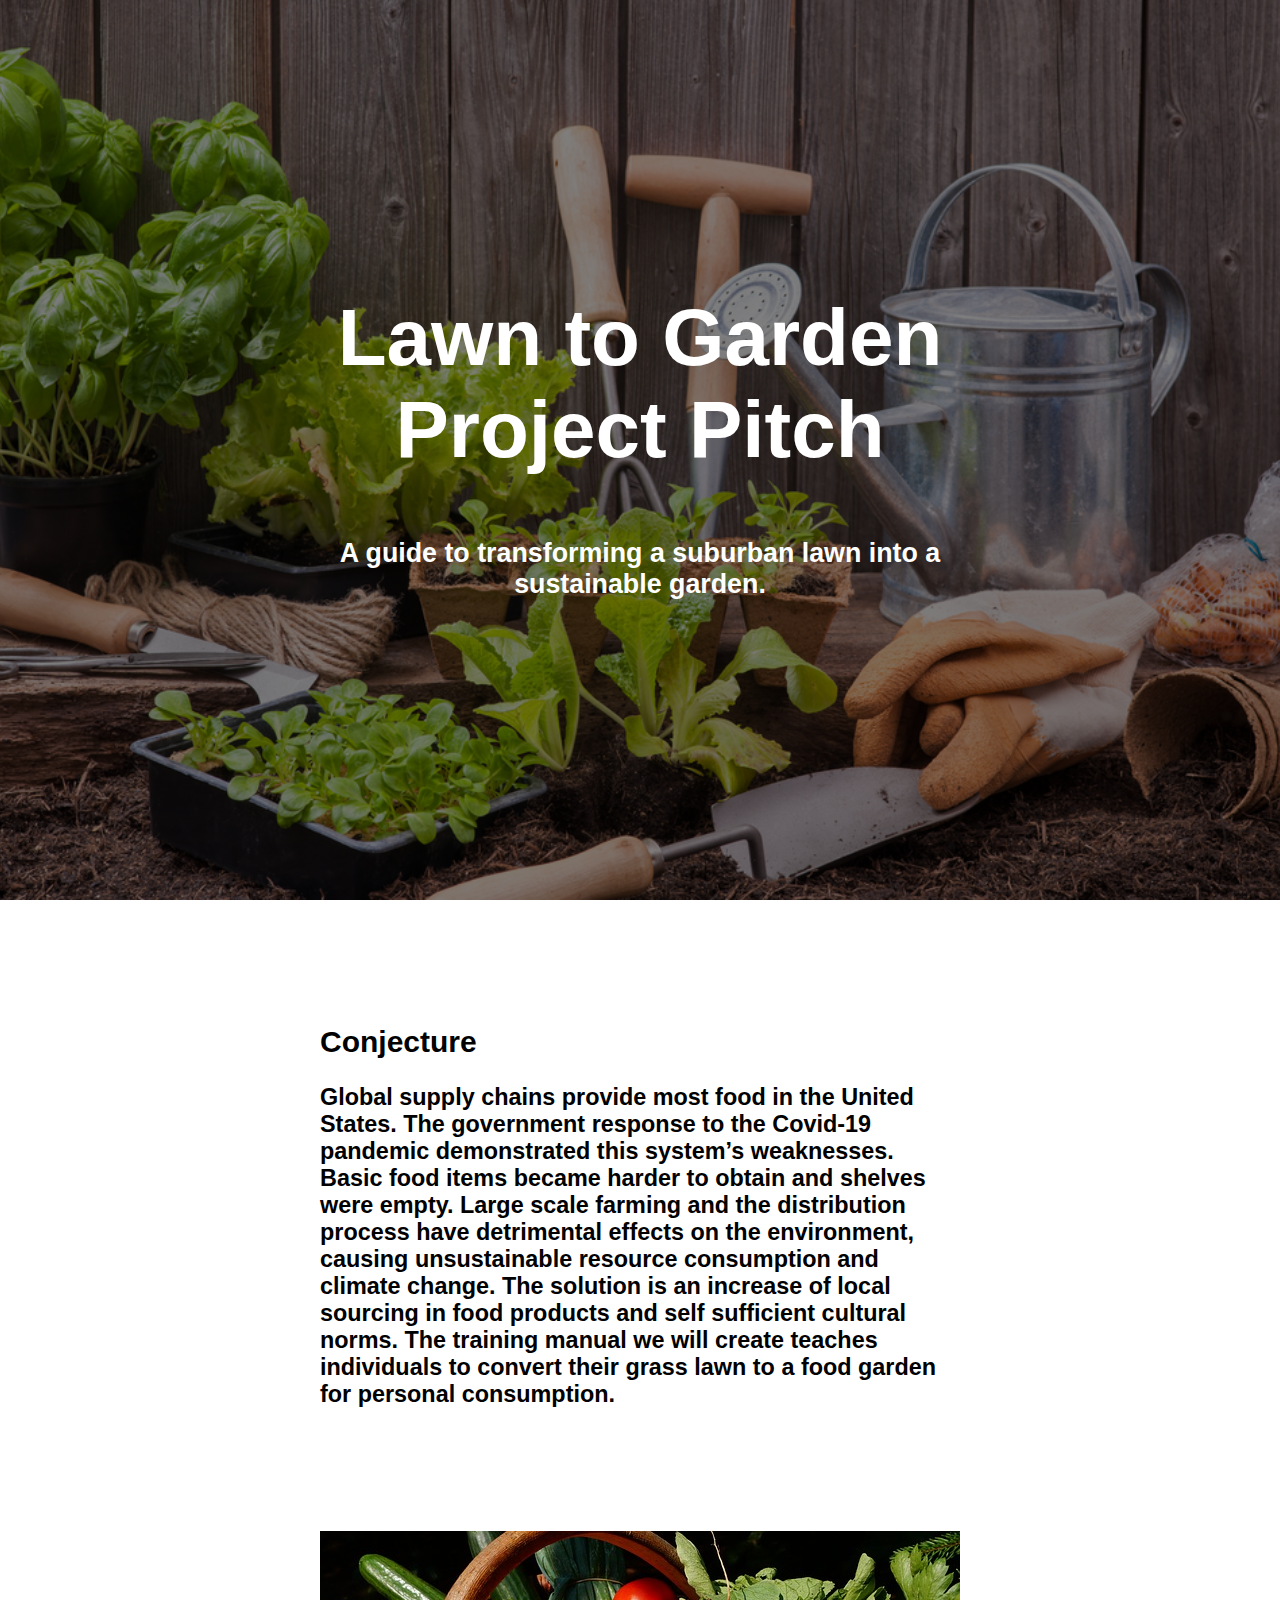
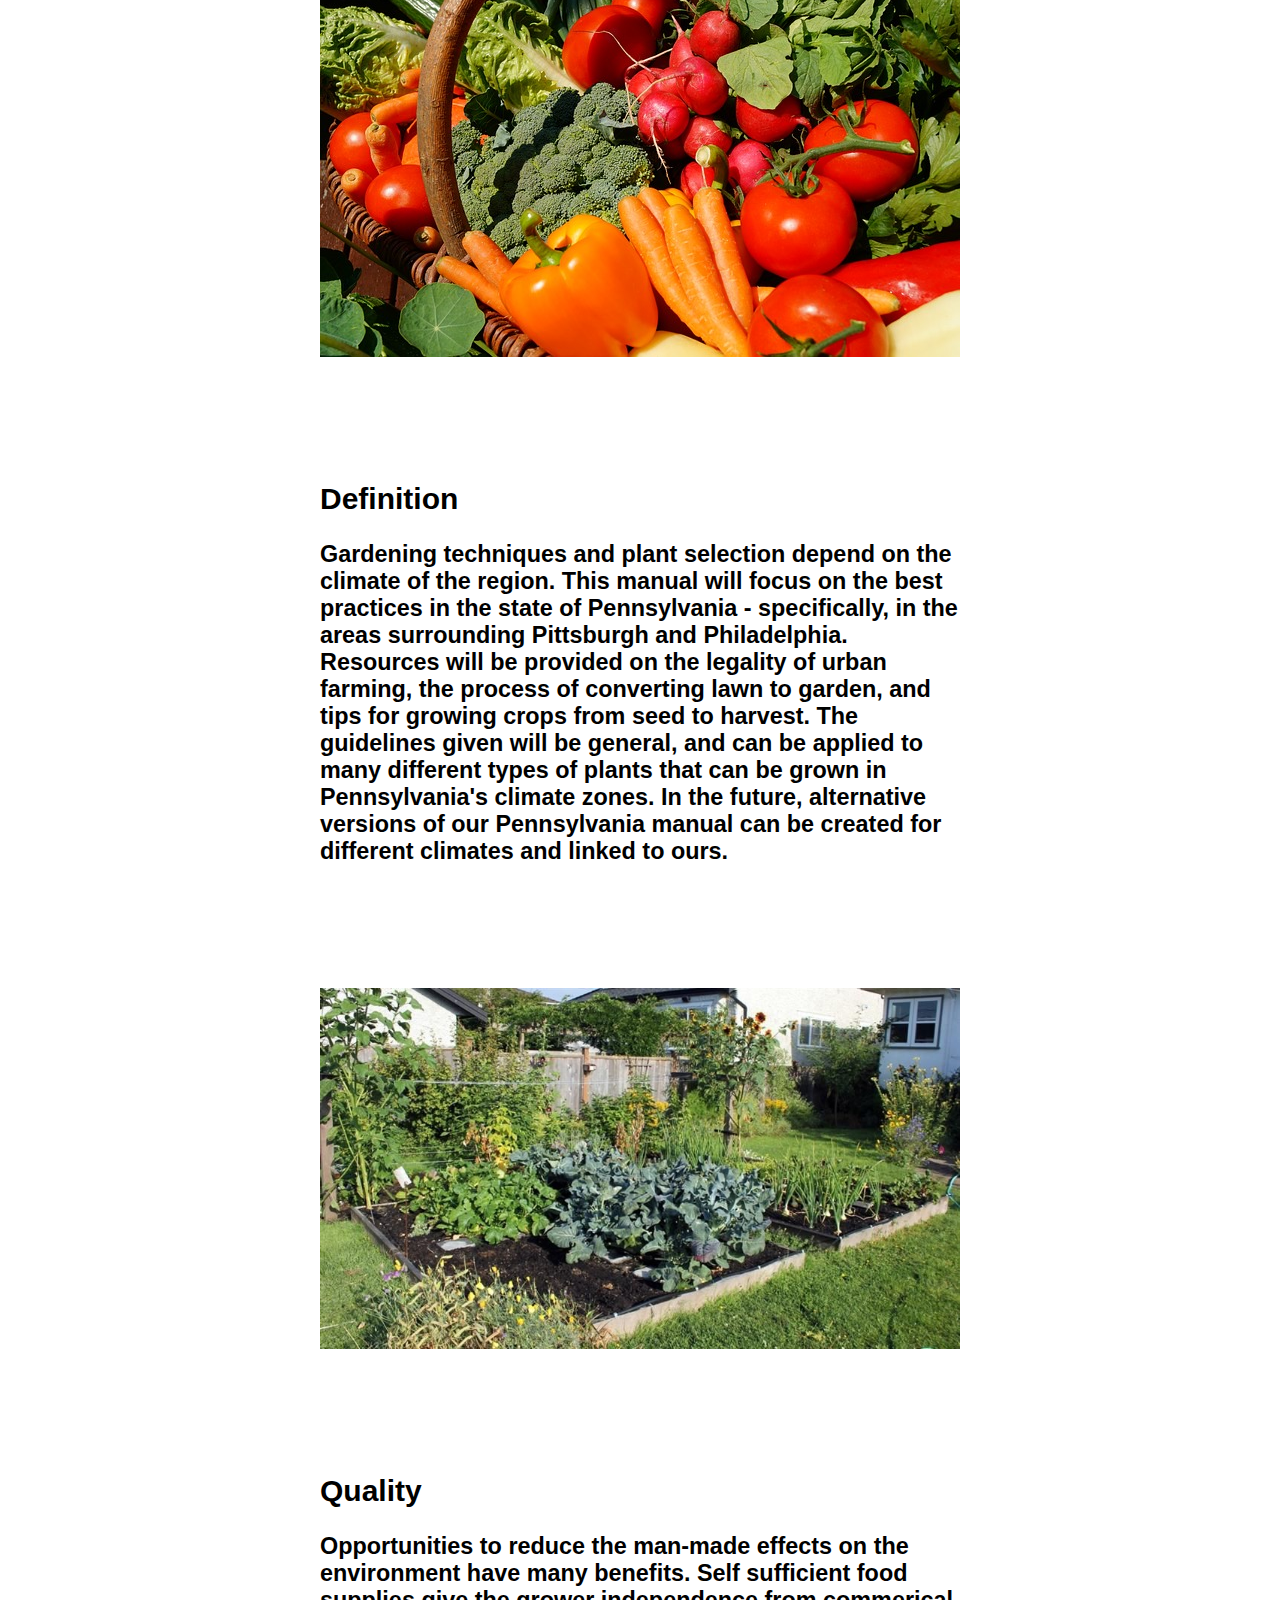
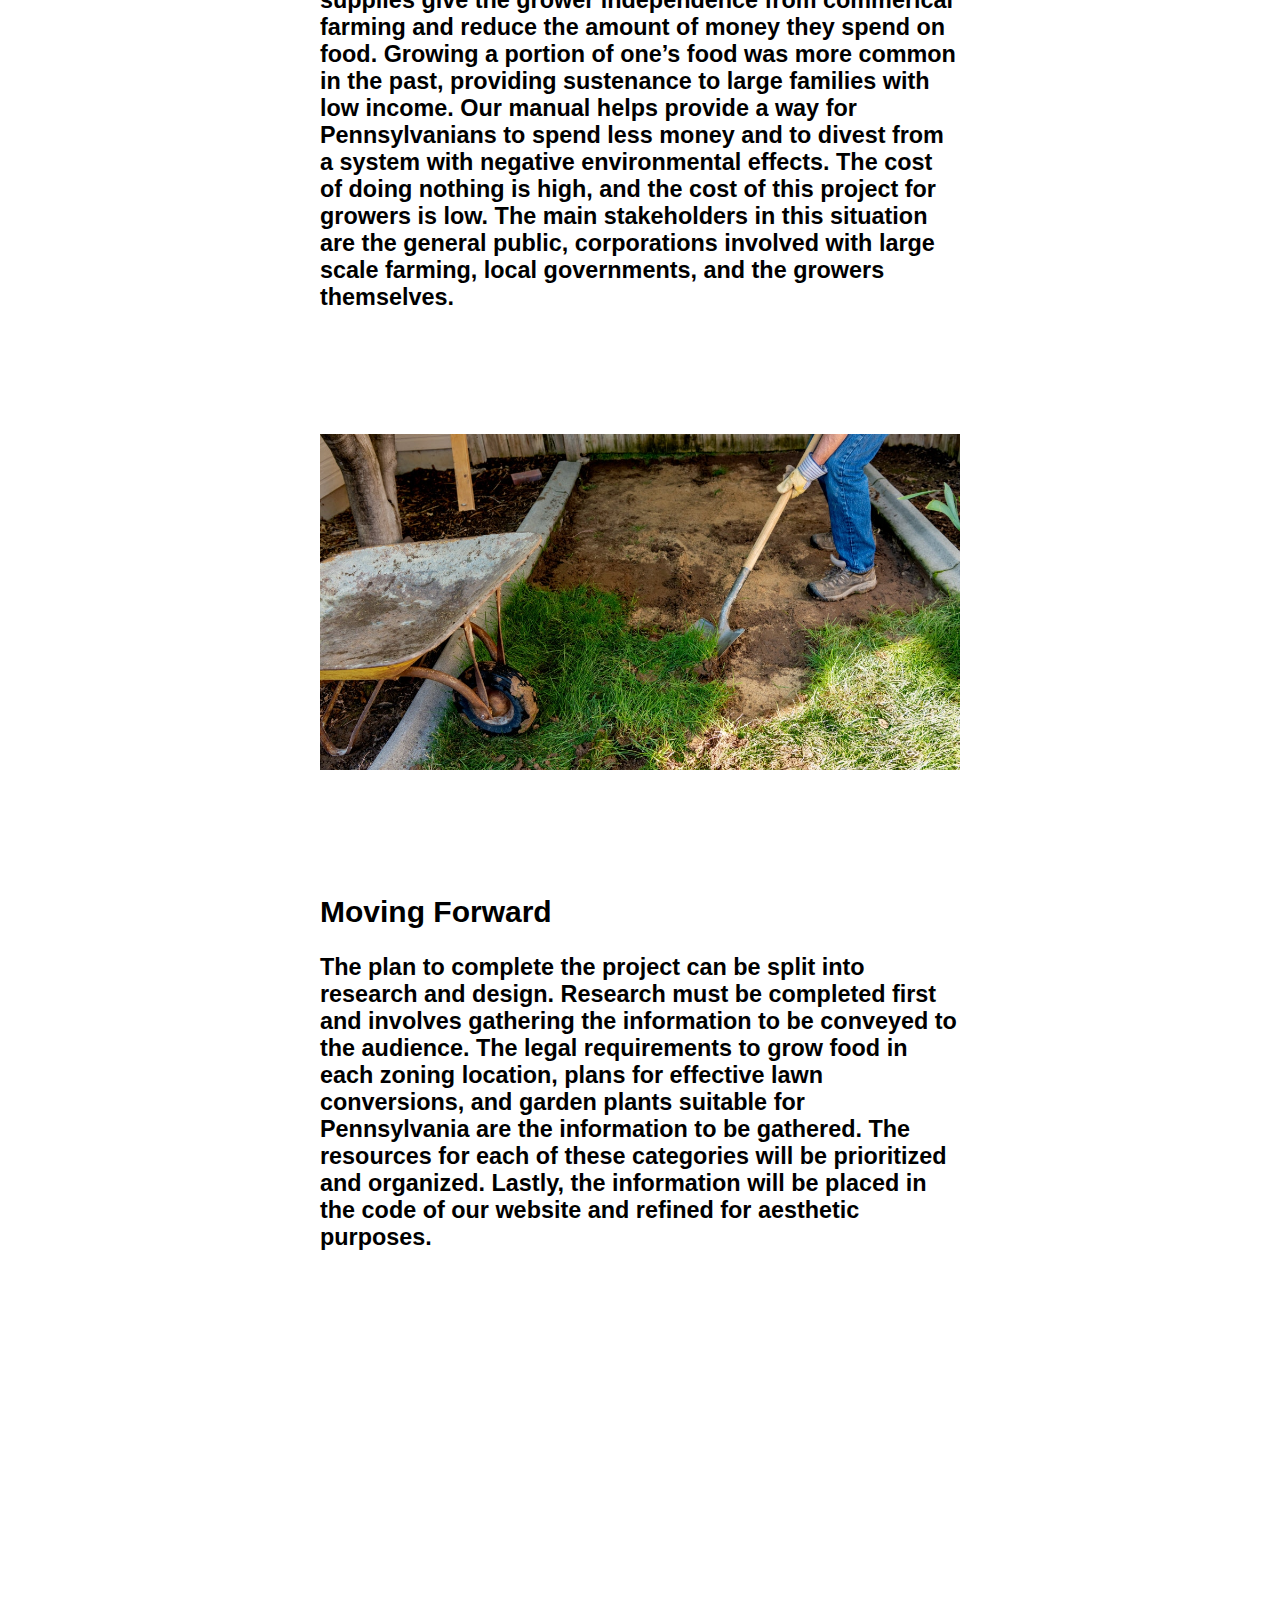
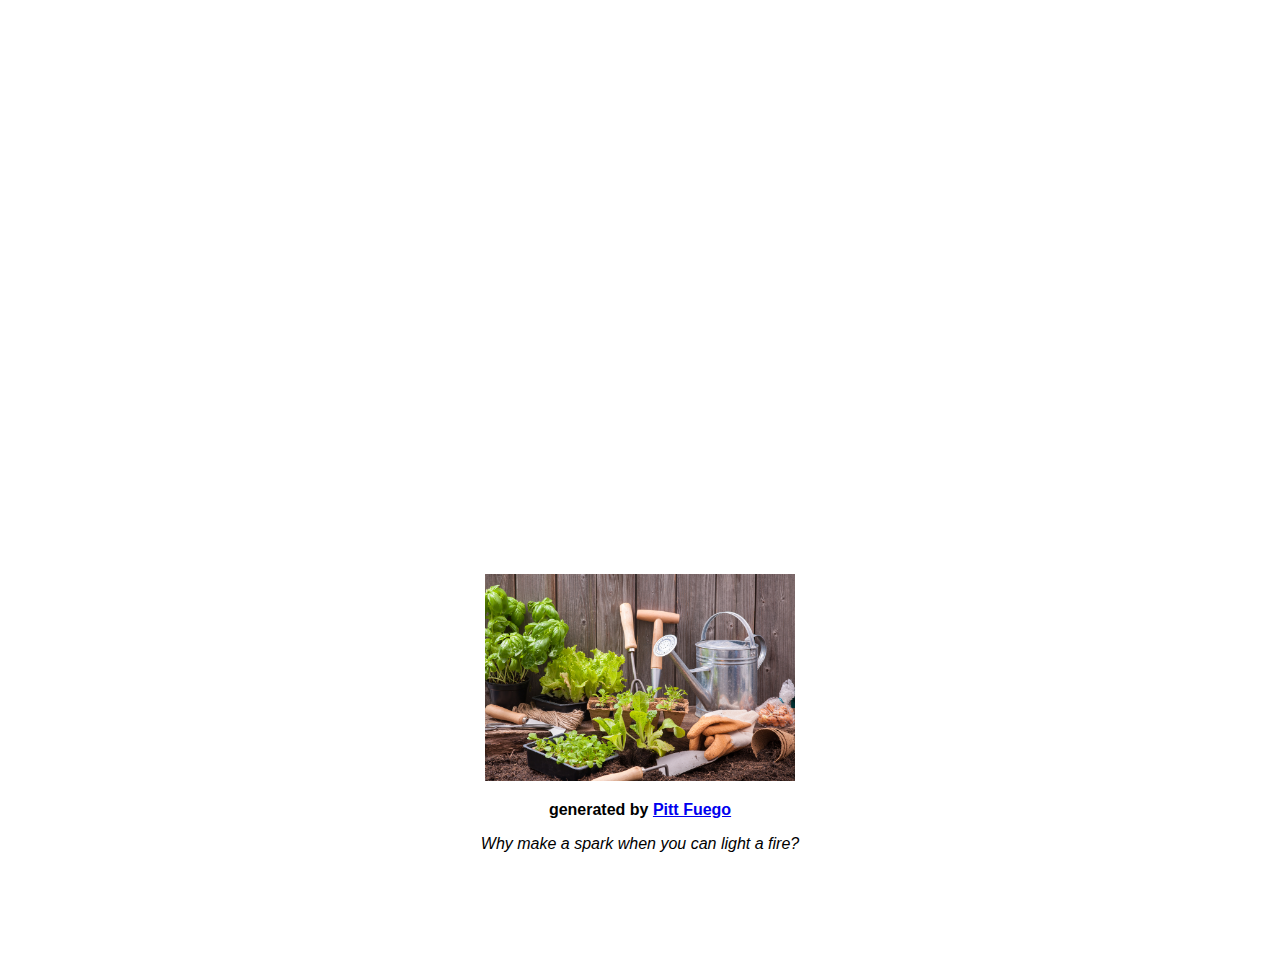
<file: index.html>
<!DOCTYPE html>
<html lang="en">
<head>

<title>Lawn Garden Pitch</title>
<meta charset="UTF-8">
<meta name="viewport" content="width=device-width, initial-scale=1">
<link rel="stylesheet" type="text/css" href="style.css">
</head>

<!--The <body> of the document houses the content that a user usually sees on a website. We'll be spending most of our time in this section.-->
<body>


<div class="hero-image">
  <div class="hero-text">
<!--Next, change the other relevant information in this section, especially if you're not "John en Fuego" or not majoring in "electracy"-->
      <h1>Lawn to Garden Project Pitch</h1>
      <h2>A guide to transforming a suburban lawn into a sustainable garden.</h2>
  </div>
</div>


<div class="textblock">
  <h2>Conjecture</h2>

  <h3>Global supply chains provide most food in the United States. The government response to the Covid-19 pandemic demonstrated this system’s weaknesses. Basic food items became harder to obtain and shelves were empty. Large scale farming and the distribution process have detrimental effects on the environment, causing unsustainable resource consumption and climate change. The solution is an increase of local sourcing in food products and self sufficient cultural norms. The training manual we will create teaches individuals to convert their grass lawn to a food garden for personal consumption.</h3>
</div>

<div>
<img src="veggies.jpg" alt="veggies" class="center-img"  style="max-width:50%; max-height:50%;">
  </div>

<div class="textblock">
  <h2>Definition</h2>

  <h3>Gardening techniques and plant selection depend on the climate of the region. This manual will focus on the best practices in the state of Pennsylvania - specifically, in the areas surrounding Pittsburgh and Philadelphia. Resources will be provided on the legality of urban farming, the process of converting lawn to garden, and tips for growing crops from seed to harvest. The guidelines given will be general, and can be applied to many different types of plants that can be grown in Pennsylvania's climate zones. In the future, alternative versions of our Pennsylvania manual can be created for different climates and linked to ours.  </h3>
</div>

<div>
<img src="vegetable_garden.jpg" alt="vegetable_garden" class="center-img"  style="max-width:50%; max-height:50%;">
  </div>

<div class="textblock">
  <h2>Quality</h2>

  <h3>Opportunities to reduce the man-made effects on the environment have many benefits. Self sufficient food supplies give the grower independence from commerical farming and reduce the amount of money they spend on food. Growing a portion of one’s food was more common in the past, providing sustenance to large families with low income. Our manual helps provide a way for Pennsylvanians to spend less money and to divest from a system with negative environmental effects. The cost of doing nothing is high, and the cost of this project for growers is low. The main stakeholders in this situation are the general public, corporations involved with large scale farming, local governments, and the growers themselves.</h3>
</div>

<div>
<img src="digging.jpg" alt="vegetable_garden" class="center-img"  style="max-width:50%; max-height:50%;">
  </div>

<div class="textblock">
  <h2>Moving Forward</h2>

  <h3>The plan to complete the project can be split into research and design. Research must be completed first and involves gathering the information to be conveyed to the audience. The legal requirements to grow food in each zoning location, plans for effective lawn conversions, and garden plants suitable for Pennsylvania are the information to be gathered. The resources for each of these categories will be prioritized and organized. Lastly, the information will be placed in the code of our website and refined for aesthetic purposes. </h3>
</div>

<!--Replace the image here. You can also control image width and height %. This is the second way we can control the size of images on our website.-->

  <div class="parallax"></div>


<!--The final step in our process will be to ensure that a smaller version of our "hero image," what Ulmer would refer to as our "wide image," repeats at the bottom of our document to better reinforce this motif.  -->

  <div id="logo">
            <img src="hero.jpg" alt="my feet in water" style="max-width:25%;max-height:25%;">
            <p><b>generated by <a href="https://pitt-fuego.github.io/Pitt-Fuego-Coding-Tools/">Pitt Fuego</a></b></p>
            <p><em>Why make a spark when you can light a fire?</em></p>
  </div>



  </body>
     </html>
</file>
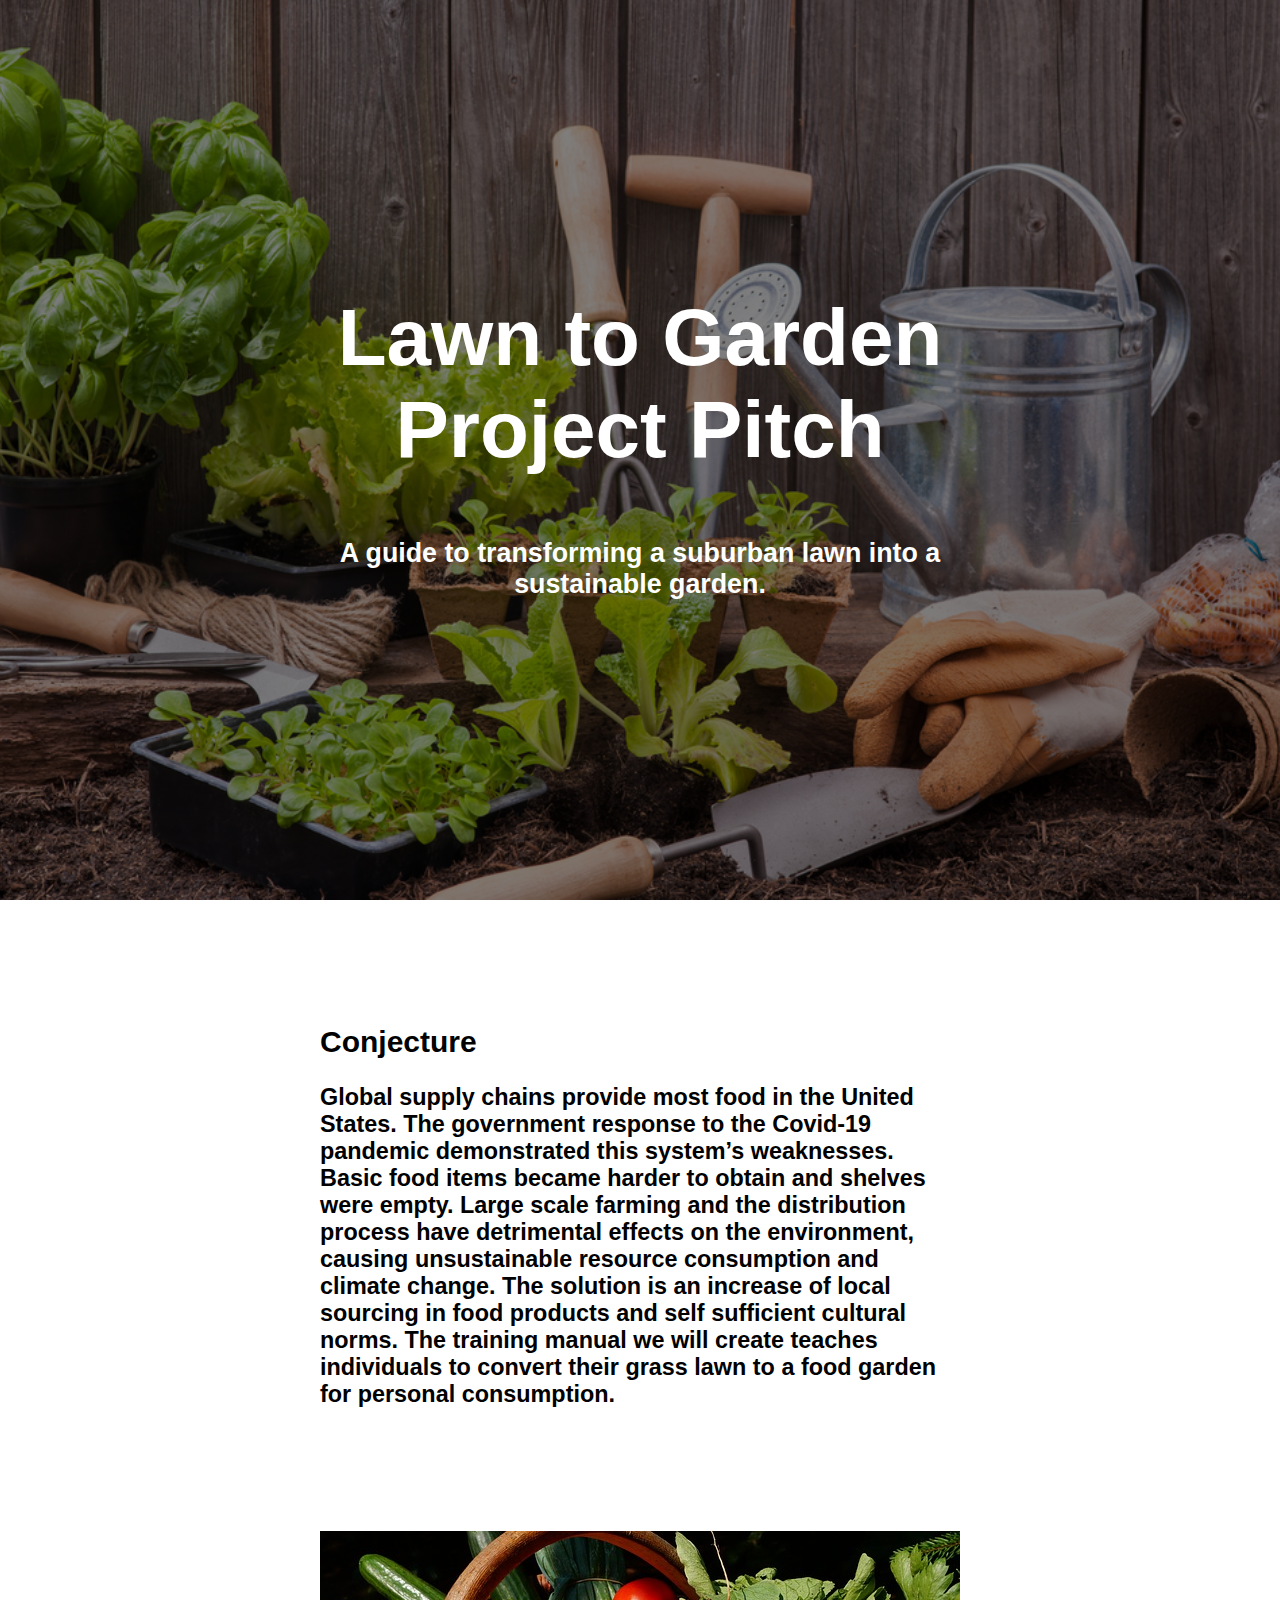
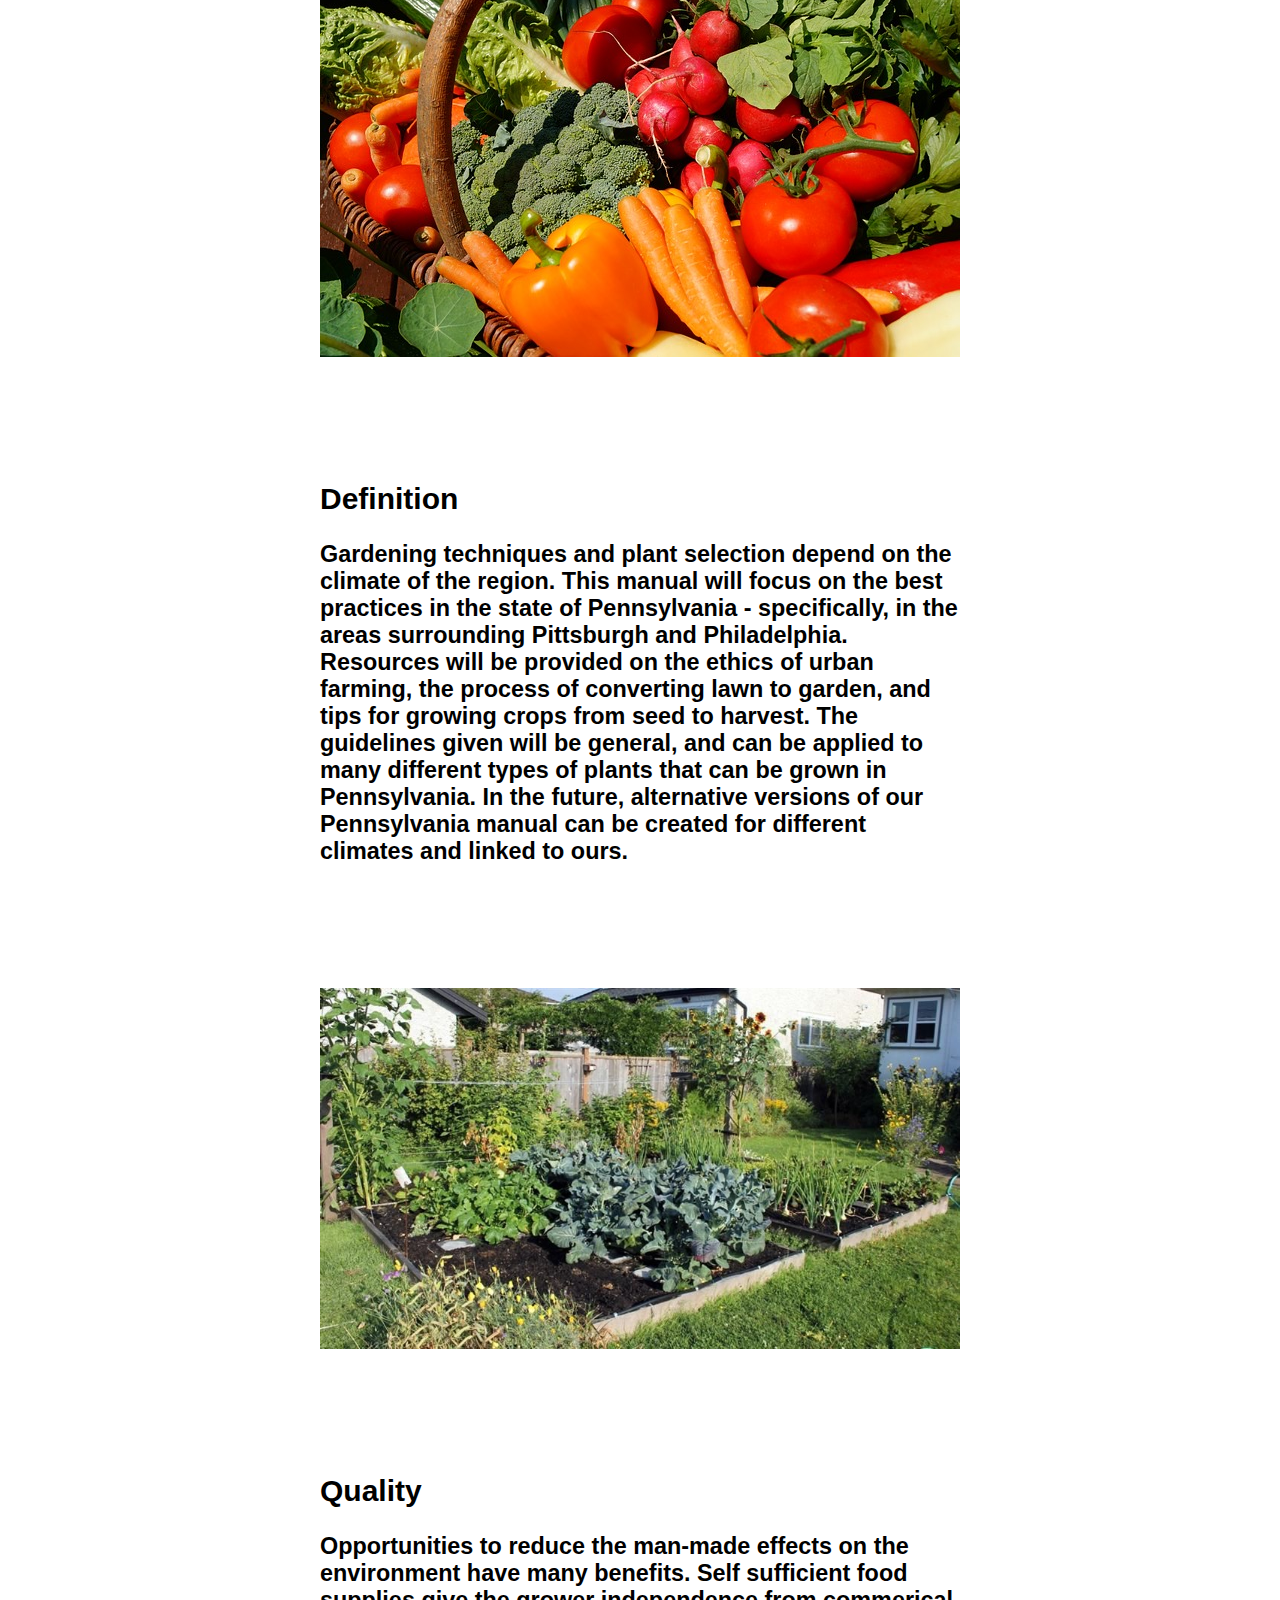
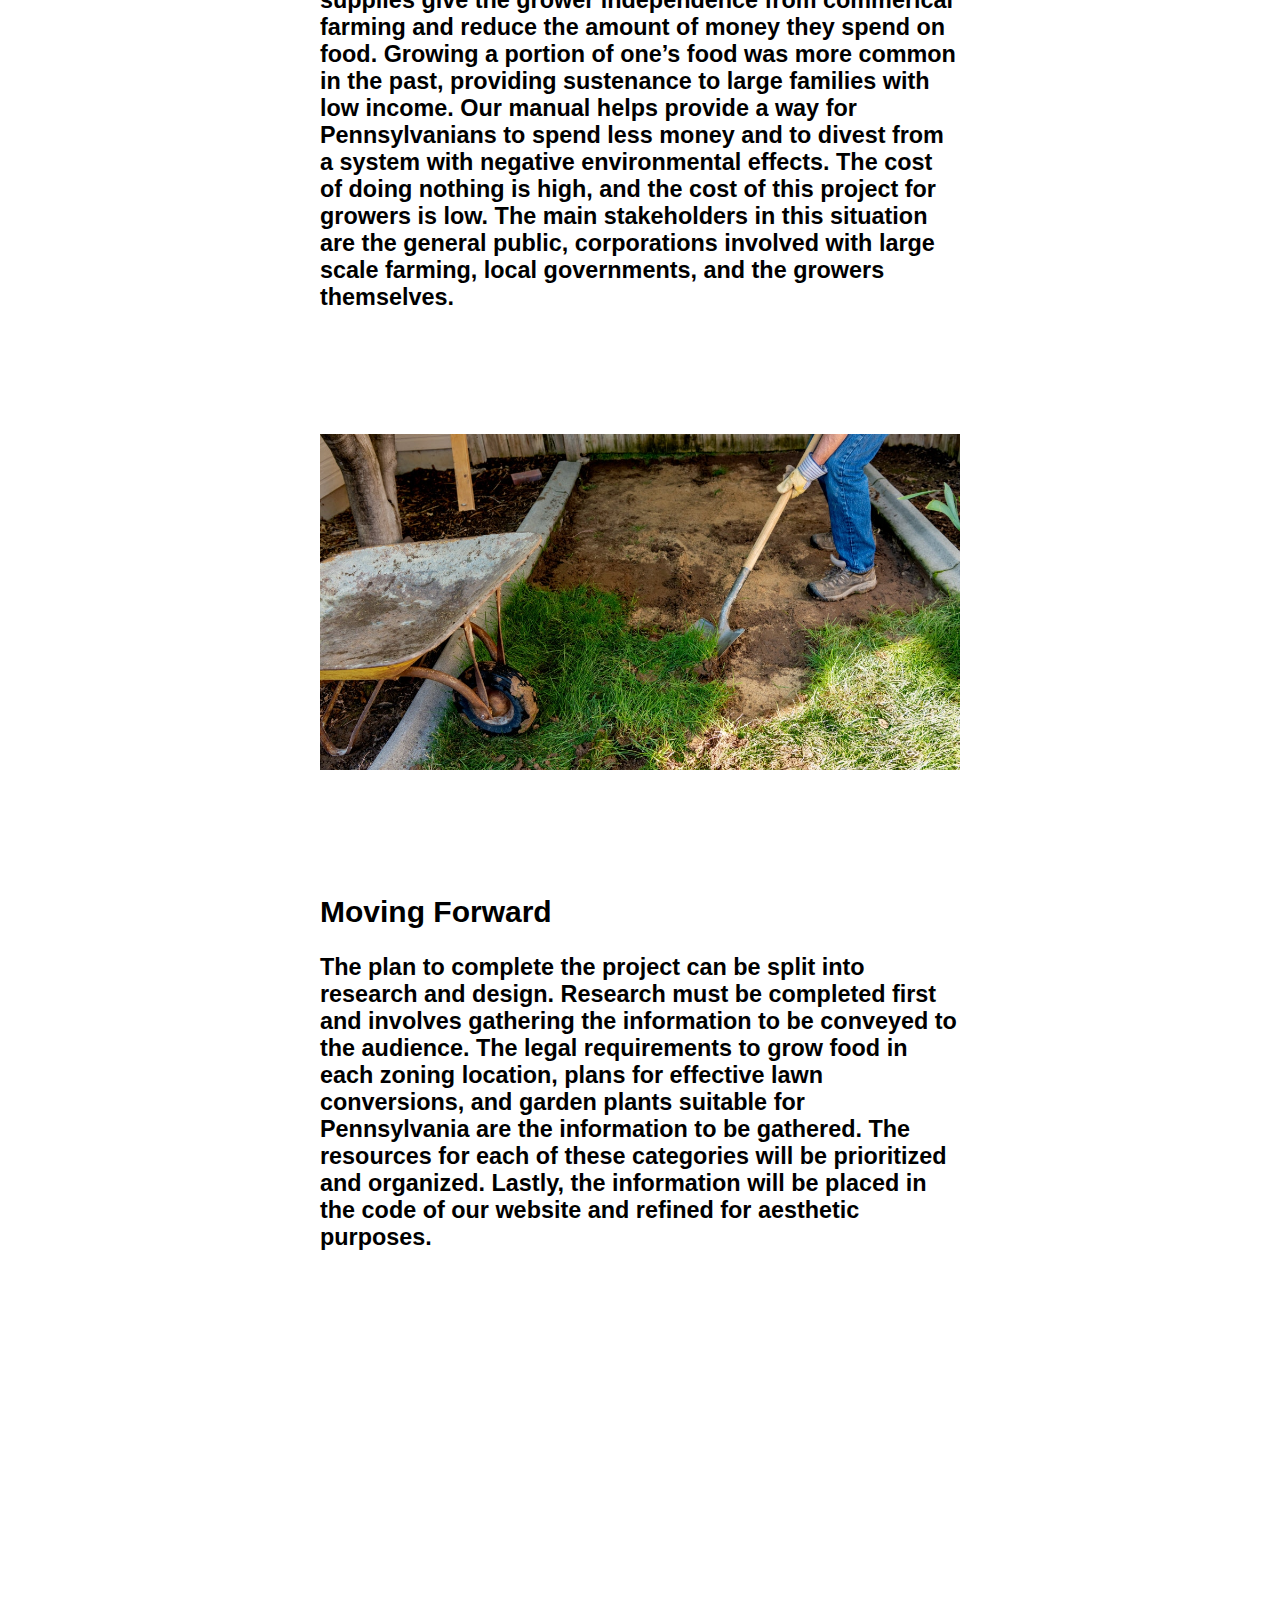
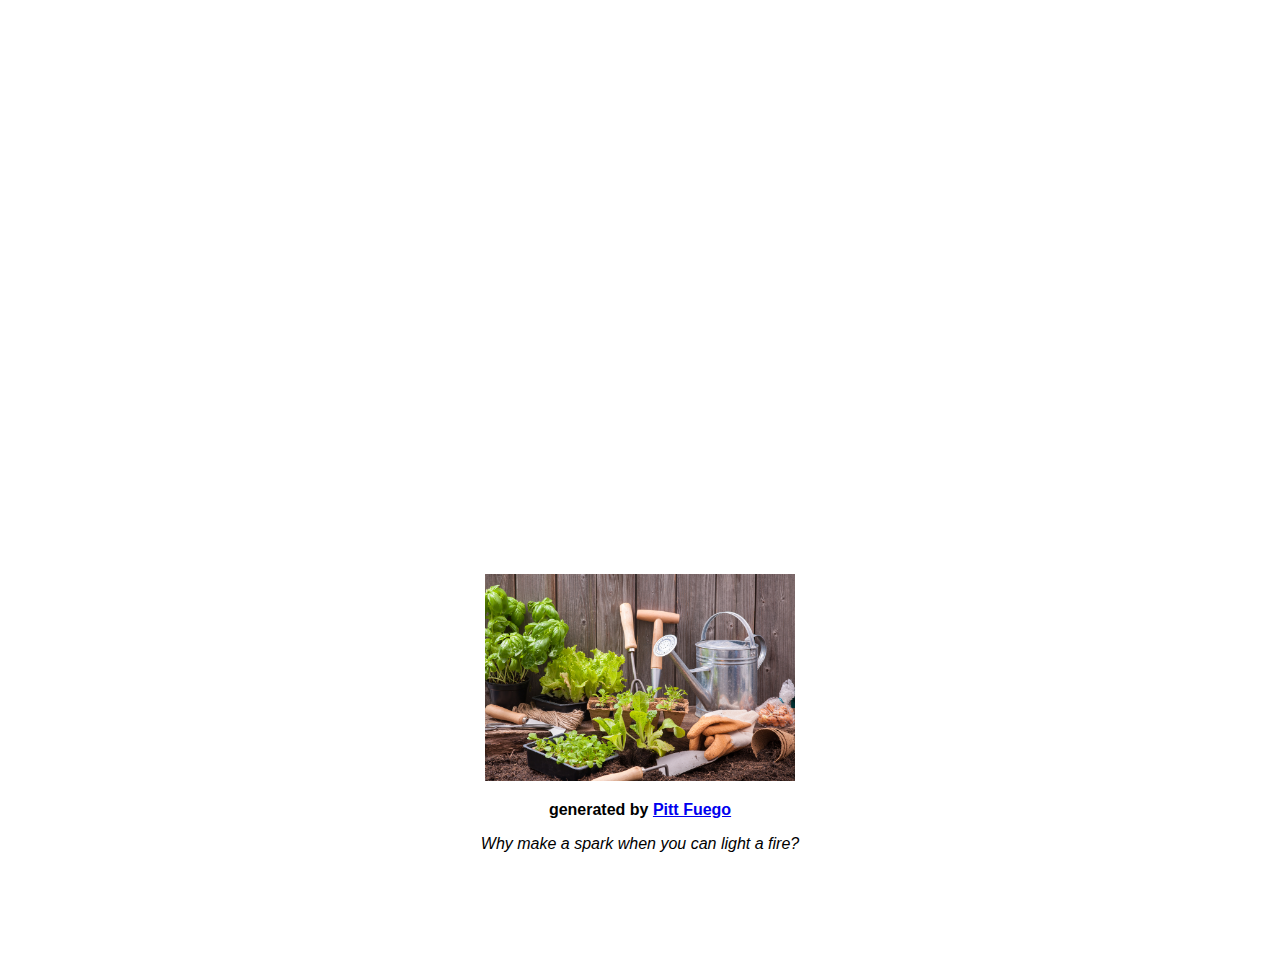
<file: InitialPitch/index.html>
<!DOCTYPE html>
<html lang="en">
<head>

<title>Lawn Garden Pitch</title>
<meta charset="UTF-8">
<meta name="viewport" content="width=device-width, initial-scale=1">
<link rel="stylesheet" type="text/css" href="style.css">
</head>

<!--The <body> of the document houses the content that a user usually sees on a website. We'll be spending most of our time in this section.-->
<body>


<div class="hero-image">
  <div class="hero-text">
<!--Next, change the other relevant information in this section, especially if you're not "John en Fuego" or not majoring in "electracy"-->
      <h1>Lawn to Garden Project Pitch</h1>
      <h2>A guide to transforming a suburban lawn into a sustainable garden.</h2>
  </div>
</div>


<div class="textblock">
  <h2>Conjecture</h2>

  <h3>Global supply chains provide most food in the United States. The government response to the Covid-19 pandemic demonstrated this system’s weaknesses. Basic food items became harder to obtain and shelves were empty. Large scale farming and the distribution process have detrimental effects on the environment, causing unsustainable resource consumption and climate change. The solution is an increase of local sourcing in food products and self sufficient cultural norms. The training manual we will create teaches individuals to convert their grass lawn to a food garden for personal consumption.</h3>
</div>

<div>
<img src="veggies.jpg" alt="veggies" class="center-img"  style="max-width:50%; max-height:50%;">
  </div>

<div class="textblock">
  <h2>Definition</h2>

  <h3>Gardening techniques and plant selection depend on the climate of the region. This manual will focus on the best practices in the state of Pennsylvania - specifically, in the areas surrounding Pittsburgh and Philadelphia. Resources will be provided on the ethics of urban farming, the process of converting lawn to garden, and tips for growing crops from seed to harvest. The guidelines given will be general, and can be applied to many different types of plants that can be grown in Pennsylvania. In the future, alternative versions of our Pennsylvania manual can be created for different climates and linked to ours.  </h3>
</div>

<div>
<img src="vegetable_garden.jpg" alt="vegetable_garden" class="center-img"  style="max-width:50%; max-height:50%;">
  </div>

<div class="textblock">
  <h2>Quality</h2>

  <h3>Opportunities to reduce the man-made effects on the environment have many benefits. Self sufficient food supplies give the grower independence from commerical farming and reduce the amount of money they spend on food. Growing a portion of one’s food was more common in the past, providing sustenance to large families with low income. Our manual helps provide a way for Pennsylvanians to spend less money and to divest from a system with negative environmental effects. The cost of doing nothing is high, and the cost of this project for growers is low. The main stakeholders in this situation are the general public, corporations involved with large scale farming, local governments, and the growers themselves.</h3>
</div>

<div>
<img src="digging.jpg" alt="vegetable_garden" class="center-img"  style="max-width:50%; max-height:50%;">
  </div>

<div class="textblock">
  <h2>Moving Forward</h2>

  <h3>The plan to complete the project can be split into research and design. Research must be completed first and involves gathering the information to be conveyed to the audience. The legal requirements to grow food in each zoning location, plans for effective lawn conversions, and garden plants suitable for Pennsylvania are the information to be gathered. The resources for each of these categories will be prioritized and organized. Lastly, the information will be placed in the code of our website and refined for aesthetic purposes. </h3>
</div>

<!--Replace the image here. You can also control image width and height %. This is the second way we can control the size of images on our website.-->

  <div class="parallax"></div>


<!--The final step in our process will be to ensure that a smaller version of our "hero image," what Ulmer would refer to as our "wide image," repeats at the bottom of our document to better reinforce this motif.  -->

  <div id="logo">
            <img src="hero.jpg" alt="my feet in water" style="max-width:25%;max-height:25%;">
            <p><b>generated by <a href="https://pitt-fuego.github.io/Pitt-Fuego-Coding-Tools/">Pitt Fuego</a></b></p>
            <p><em>Why make a spark when you can light a fire?</em></p>
  </div>



  </body>
     </html>
</file>
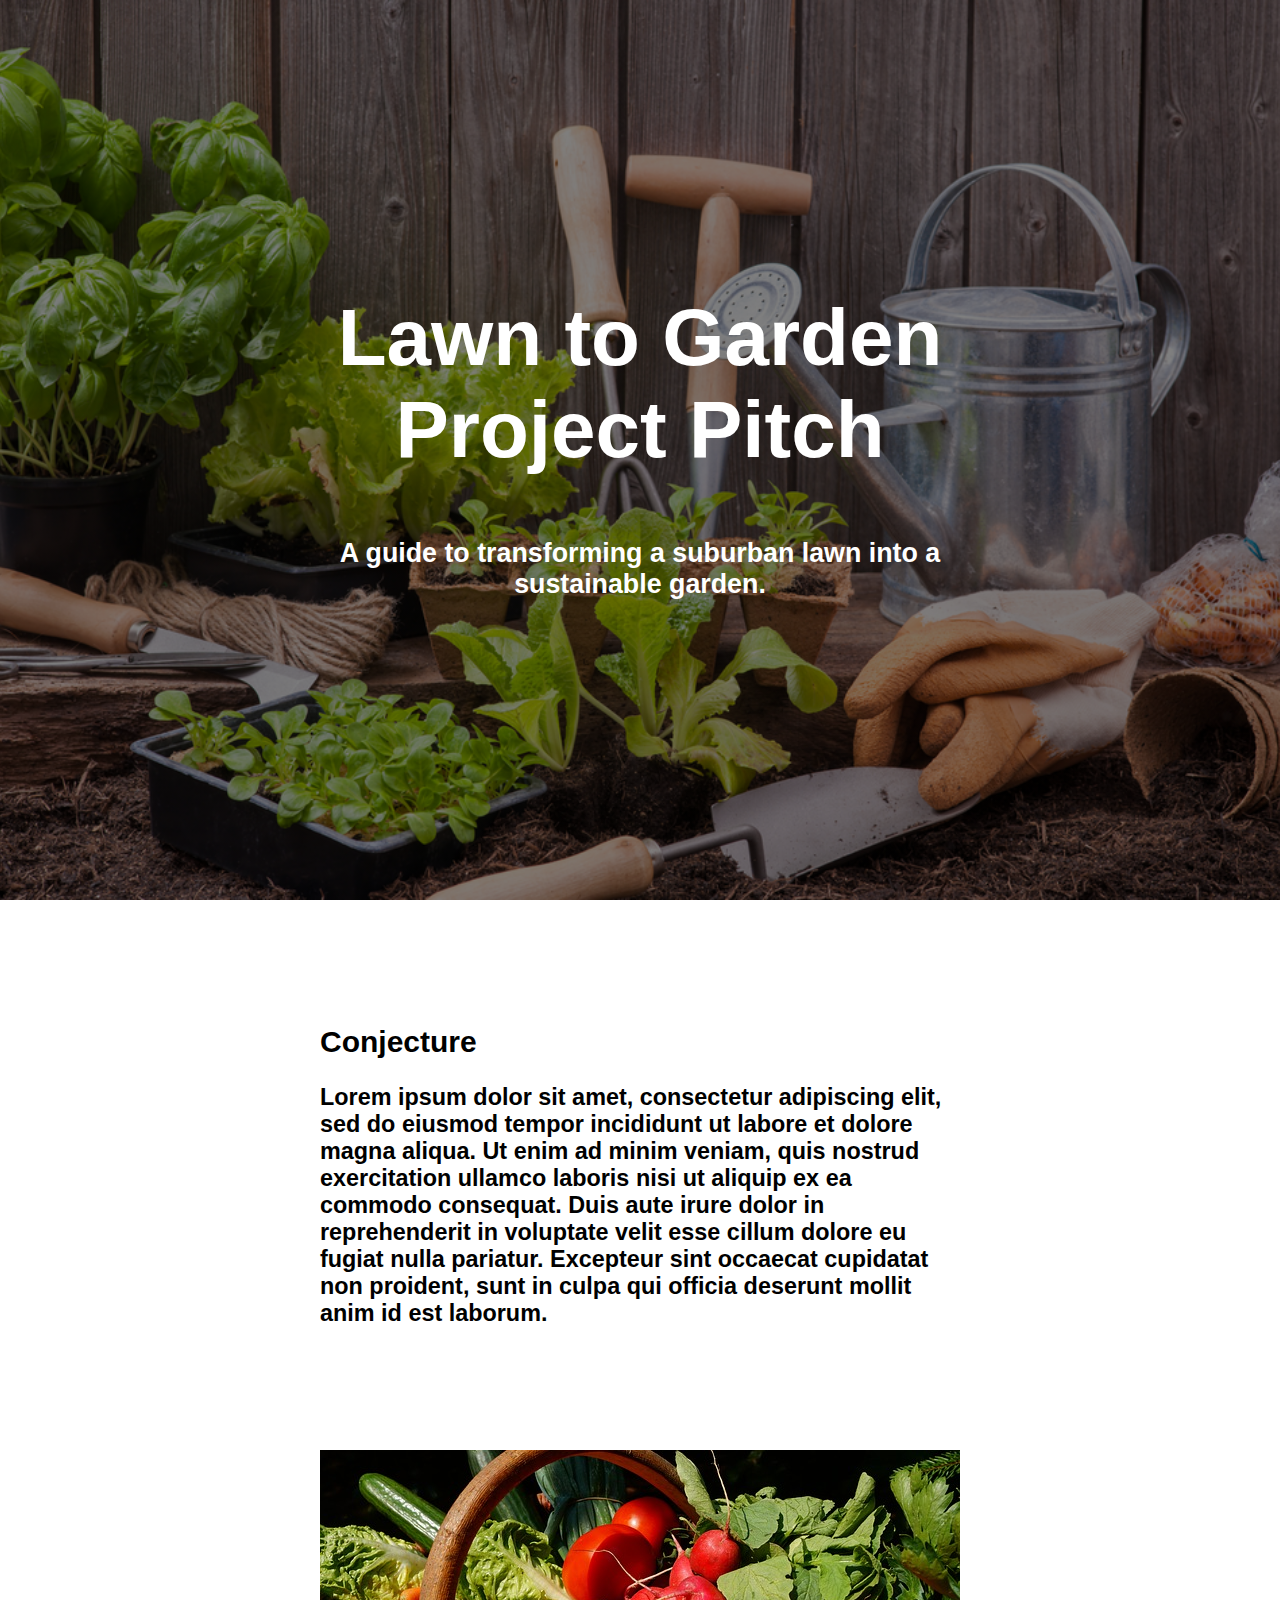
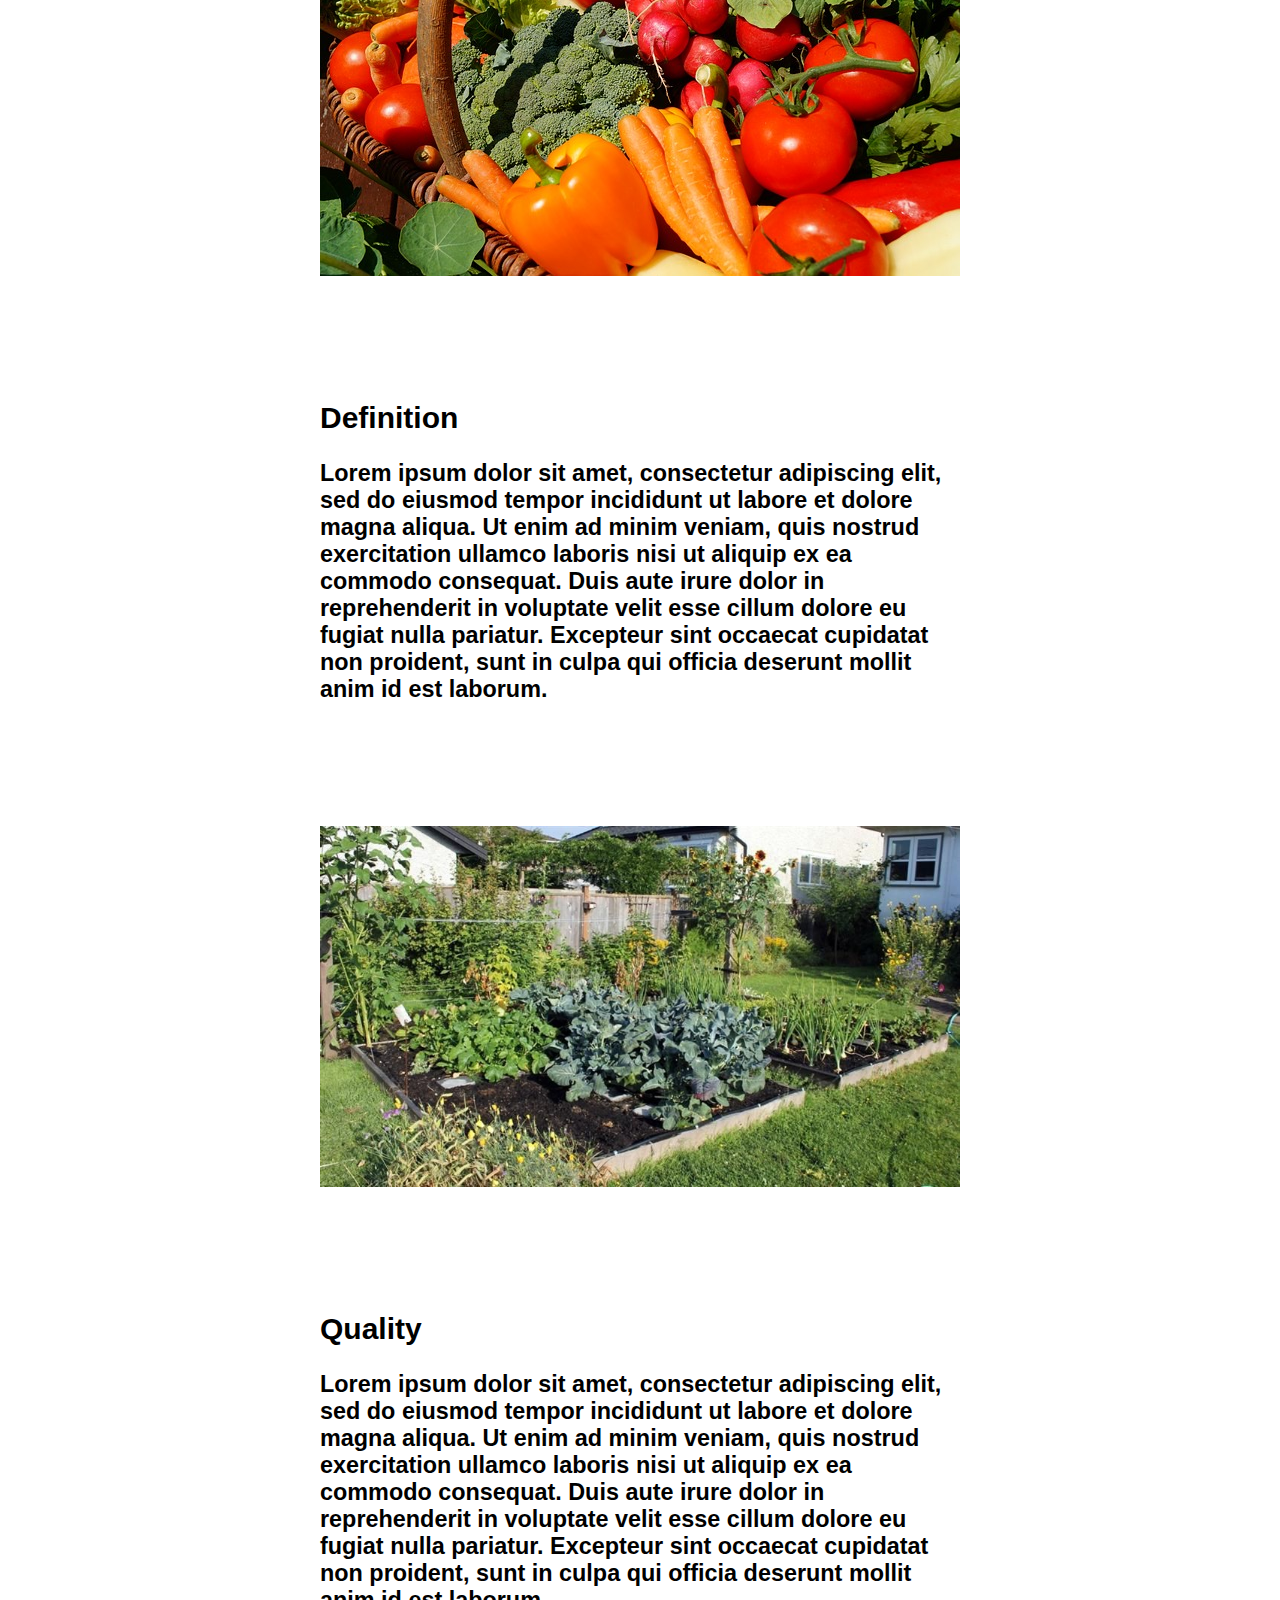
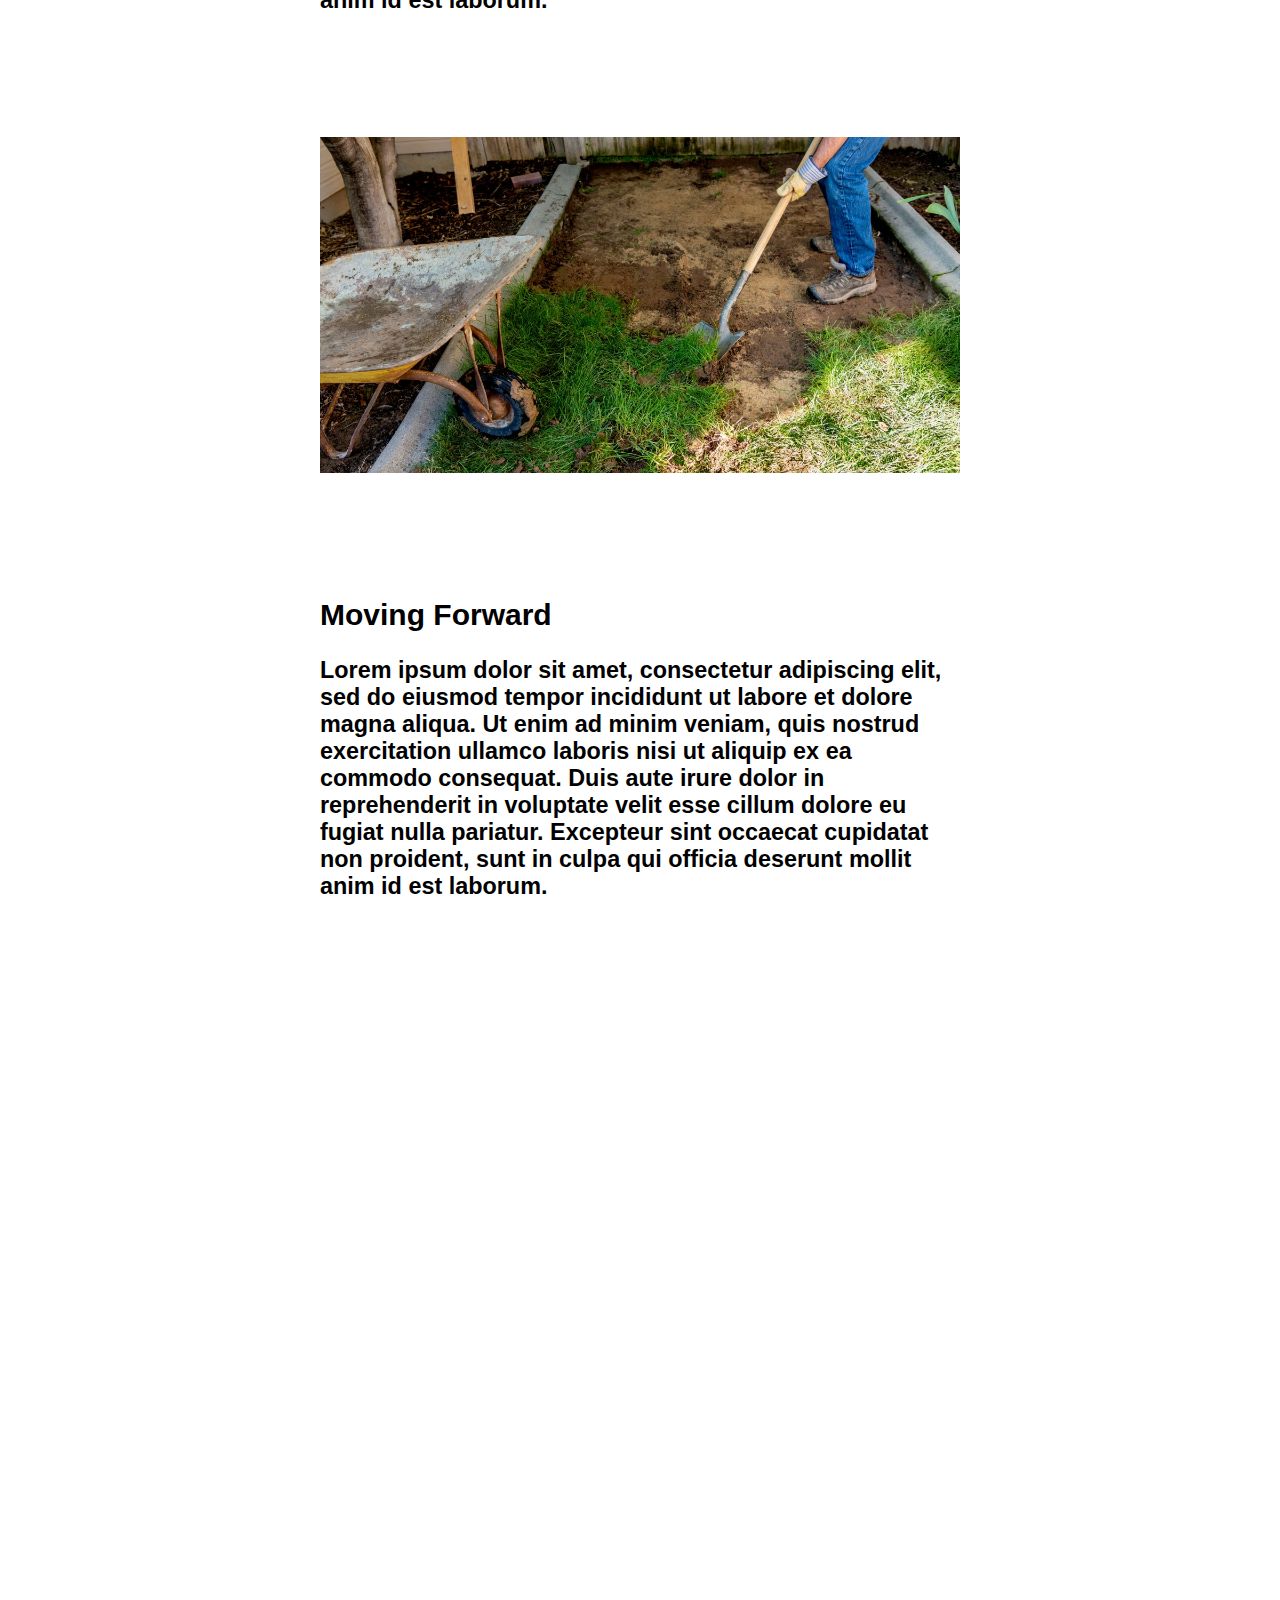
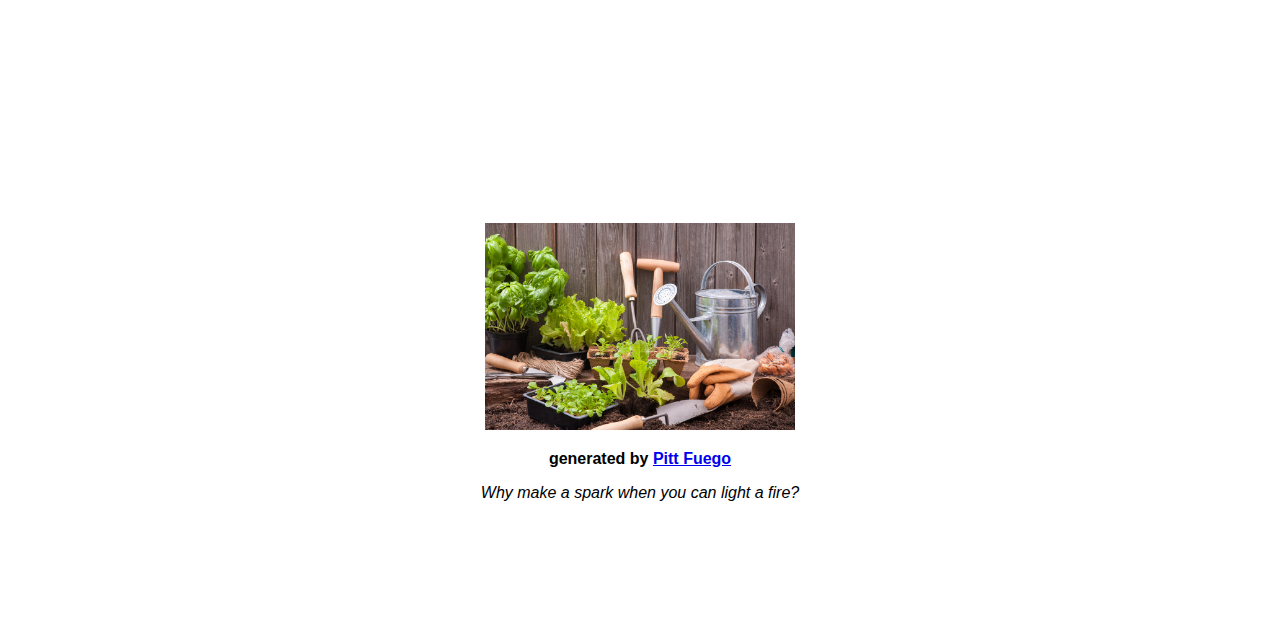
<file: ElevatorPitch/Electrate-Fuego-master/index.html>
<!DOCTYPE html>
<html lang="en">
<head>

<!--Hello, maker! Welcome to my Electrate Fuego web design tutorial. I'm glad you found it – for this might be a real intersection on your way to becoming. Just follow along with comments like this one, and you'll make a really cool web documemt that not only introduces you to the other people in our classes, but will help you process how different discourse communities in your life have contributed to your arrival in this space, virtual and actual, and also contribute to where you might be going.

In this doc, you will work through Gregory Ulmer's discourses of career, family, entertainment, community, and schooling (_Internet Invention From Literacy to Electracy_, 2002.) In Ulmer's text, he elides community and schooling into one category, but for our puposes I have separated them. Ulmer's theory of electracy helps makes sense of how we find/construct meaning and connect with others rhetorically in a media rich ecology. Ulmer uses analogy to define electracy, explaining that "electracy is to digital media what literacy is to print."

You could make this document the easy way by posting on Google Site, an Adobe Spark, a Weebly, or a Wix, or you can do a little more work to unconceal, opening up these tools that you use every day, but might not know how they function, yet prove so necessary to how you (re)present yourself and connect with others in virtual spaces. And this last bit is an important point! If we really want to be makers, if we really want to be creative, then we need to understand what our digital tools do, how they work, and consider the implications of their use. Through this process you will also learn a little bit about computer literacy and computer science...enough to allow you to build web texts and understand file management.

So let's cut this thing open – using "tmesis" as the Ancient Greeks would call it – lets "cut" and arrange, tweak, take away and augment...that's how we create! I hope you're excited to use this tool to create a document that will simultaneously help you process your journey and help orient you along the path on which you are headed in your becoming. Before we get going I would like to give a shout-out to my research buddy Shauna Chung, who helped me develop the original Ulmerian framework we will be following in this document. Are you ready to get started?-->

 <!--To get started, you will need to fork my repository from GitHub if you haven't already. If you want to easily publish it on GitHub, I'll give you more information at the end of this document. But for right now, fork, and then download the website to a zip file (or clone it, if you know what that means). Go ahead and put these files in a secure place (folder) where you will be able to find them and organize your other assests like images, pdfs, etcetera. You will also need a text editor like "brackets.io" or "atom.io" or "notepad-plus-plus.org." Open the index.html and style.css files in the text editor and we can get started building our own electrate experience.-->

<!--BTW. You can leave these hidden HTML text fields be, or delete them. They are but road signs, absent from the larger design-->

<!--First we will need to do some work in the head of the document. The head organizes important information needed to expalin to browsers how the website will work. Go ahead and change the title of this HTML document below, from "Electrate Fuego" to whatever you want it to be called. Your new text will appear in your browser tab-->
<title>Electrate Fuego</title>
<!--this next section of code does important work to help different browsers understand what this page should look like on the different kinds of screens.-->
<meta charset="UTF-8">
<meta name="viewport" content="width=device-width, initial-scale=1">
<!--Next is a link to the cascading style sheet or CSS file. Web designers use a cascading stylesheet CSS to add styling to a website. Designers do this by "calling" a <div class> in HTML and defining the class attributes on the style sheet. Doing so saves time and results in less code. On the style.css page you'll find attributes relating to font, text size, image size, among other details.-->
<link rel="stylesheet" type="text/css" href="style.css">
</head>

<!--The <body> of the document houses the content that a user usually sees on a website. We'll be spending most of our time in this section.-->
<body>

<!-- We'll need to do some more work in this section, but to do so, we'll need to make some changes on your style.css file. Developers refer to this division as a "Hero Block," but we will refer to it as a "Wide Image."  Think carefully about the image you select and how it might serve a sybolic function in your life. Ulmer refers to these kinds of symbolic images as "wide images" in that they often repeat over and over in our lifetime. We will similarly repeat this image at the end of your Electrate Infuego composition to establish a motif in this web document.-->

<!--The hero image is controlled on the style.css page. To replace this image, simply place a .jpg file in the same file folder (directory) as this project and name it hero.jpg. Alternatively, if you are working with a .png, you will need to open the style.css file using your text editor, and change the file type from .jpg to .png. Browsers will only work with .jpg, .jpeg, or .png imgaes. Since hero images need to stretch across the screen, typically you will want to select an image 1200px in width to allow quick load time yet avoid pixilation.-->

<div class="hero-image">
  <div class="hero-text">
<!--Next, change the other relevant information in this section, especially if you're not "John en Fuego" or not majoring in "electracy"-->
      <h1>Lawn to Garden Project Pitch</h1>
      <h2>A guide to transforming a suburban lawn into a sustainable garden.</h2>
  </div>
</div>

<!--In our first exploration of discourse, we're going to think about the wider characteristics or themes of our field or future career. In academia, we do a lot of work narrowing our interest to arrive at a career or profession, often reducing our field to a level of operation or an act. Instead, I would like you to think more broadly about the "wider themes" you associate with your field or future career and its larger significance in improving our world. Yes...improving the world. Thinking back, where do you see exposure to those same "wider themes" in your own life? Those ah-ha moments, lessons, examples, tools, passions, or qualities that suggested this career path to you? Replace the content between <h2> and </h2> that begins with "Lorem ipsum."-->

<div class="textblock">
  <h2>Conjecture</h2>

  <h3>Lorem ipsum dolor sit amet, consectetur adipiscing elit, sed do eiusmod tempor incididunt ut labore et dolore magna aliqua. Ut enim ad minim veniam, quis nostrud exercitation ullamco laboris nisi ut aliquip ex ea commodo consequat. Duis aute irure dolor in reprehenderit in voluptate velit esse cillum dolore eu fugiat nulla pariatur. Excepteur sint occaecat cupidatat non proident, sunt in culpa qui officia deserunt mollit anim id est laborum.</h3>
</div>

<div>
<img src="veggies.jpg" alt="veggies" class="center-img"  style="max-width:50%; max-height:50%;">
  </div>

<div class="textblock">
  <h2>Definition</h2>

  <h3>Lorem ipsum dolor sit amet, consectetur adipiscing elit, sed do eiusmod tempor incididunt ut labore et dolore magna aliqua. Ut enim ad minim veniam, quis nostrud exercitation ullamco laboris nisi ut aliquip ex ea commodo consequat. Duis aute irure dolor in reprehenderit in voluptate velit esse cillum dolore eu fugiat nulla pariatur. Excepteur sint occaecat cupidatat non proident, sunt in culpa qui officia deserunt mollit anim id est laborum.</h3>
</div>

<div>
<img src="vegetable_garden.jpg" alt="vegetable_garden" class="center-img"  style="max-width:50%; max-height:50%;">
  </div>

<div class="textblock">
  <h2>Quality</h2>

  <h3>Lorem ipsum dolor sit amet, consectetur adipiscing elit, sed do eiusmod tempor incididunt ut labore et dolore magna aliqua. Ut enim ad minim veniam, quis nostrud exercitation ullamco laboris nisi ut aliquip ex ea commodo consequat. Duis aute irure dolor in reprehenderit in voluptate velit esse cillum dolore eu fugiat nulla pariatur. Excepteur sint occaecat cupidatat non proident, sunt in culpa qui officia deserunt mollit anim id est laborum.</h3>
</div>

<div>
<img src="digging.jpg" alt="vegetable_garden" class="center-img"  style="max-width:50%; max-height:50%;">
  </div>

<div class="textblock">
  <h2>Moving Forward</h2>

  <h3>Lorem ipsum dolor sit amet, consectetur adipiscing elit, sed do eiusmod tempor incididunt ut labore et dolore magna aliqua. Ut enim ad minim veniam, quis nostrud exercitation ullamco laboris nisi ut aliquip ex ea commodo consequat. Duis aute irure dolor in reprehenderit in voluptate velit esse cillum dolore eu fugiat nulla pariatur. Excepteur sint occaecat cupidatat non proident, sunt in culpa qui officia deserunt mollit anim id est laborum.</h3>
</div>

<!--Replace the image here. You can also control image width and height %. This is the second way we can control the size of images on our website.-->

  <div class="parallax"></div>


<!--The final step in our process will be to ensure that a smaller version of our "hero image," what Ulmer would refer to as our "wide image," repeats at the bottom of our document to better reinforce this motif.  -->

  <div id="logo">
            <img src="hero.jpg" alt="my feet in water" style="max-width:25%;max-height:25%;">
            <p><b>generated by <a href="https://pitt-fuego.github.io/Pitt-Fuego-Coding-Tools/">Pitt Fuego</a></b></p>
            <p><em>Why make a spark when you can light a fire?</em></p>
  </div>



  </body>
     </html>







     <!--Looking to add components? You've come to the right place. Copy and paste Code Snippets and add to the body section. Adjust class properties on style.css.


     ***Add Text Block***

     (Format textblock using inline styling: text-align: left, center, justify, right; Format text: Italics: <em>italics</em>; Bold: <b>bold</b>; Link Website: <a href="link">LinkName</a>; Link Asset: <a href=filename.pdf>FileName</a>; Line Breaks: <br></br>)

     (tip for composing longer content: replace <h2> with <h3> and <p> for <h3>)

     <div class="textblock" style="text-align: left">
         <h2>Header</h2>
         <h3>We recommend using our mobile-ready text sizing. Lorem ipsum dolor sit amet, consectetur adipiscing elit, sed do eiusmod tempor incididunt ut labore et dolore magna aliqua. Ut enim ad minim veniam, quis nostrud exercitation ullamco laboris nisi ut aliquip ex ea commodo consequat. Duis aute irure dolor in reprehenderit in voluptate velit esse cillum dolore eu fugiat nulla pariatur. Excepteur sint occaecat cupidatat non proident, sunt in culpa qui officia deserunt mollit anim id est laborum.</h3>
     </div>



     ***Add Block Quote***

     (Format text: Italics: <em>italics</em>; Bold: <b>bold</b>. For more stylings, find blockquote class on style.css)

     <div class="blockquote" style="text-align: center">
         <h2>Excepteur sint occaecat cupidatat non proident!</h2>
     </div>



     ***Add Bulleted Points to Textblock***

     (Change <ul></ul> to <ol></ol> to change from unordered list to ordered list. For more stylings, find the ul/li classes on style.css)

     <div class= "ul">
             <li>first</li>
             <li>second</li>
             <li>third</li>
     </div>

     -or- (try a nested list)

     <div class="ul">
         <li>Coffee</li>
         <li>Tea
           <ul>
             <li>Black tea</li>
             <li>Green tea</li>
           </ul>
          </li>
         <li>Milk</li>
      </div>



      ***Add a Button***

      (Clearly label button for accessibility purposes. If this is not possible, include: aria-label=”label for accessibility purposes.” For more stylings, find button class on style.css)

      <div class="buttonbox">
         <a href="https://pitt-fuego.github.io/Pitt-Fuego-Coding-Tools/" class="button" aria-label="">Button</a>
      </div>




     ***Embed YouTube Video***

     <div class="video">
      <div class="video-container">
        <<iframe width="560" height="315" src="https://www.youtube.com/embed/PhPLTpqG0pU" title="YouTube video player" frameborder="0" allow="accelerometer; autoplay; clipboard-write; encrypted-media; gyroscope; picture-in-picture" allowfullscreen></iframe>>
     </div>
       <p>Add a caption.</p>
     </div>



     ***Add a Standard Image***

     (Control image properties with inline width value.)

     <img src="fuego.jpg" alt="describe the image HERE for accessibility purposes" style="width:30%;" class="center-img">
     <p style="text-align: center"><em>Add a caption.</em></p>



     ***Add Image Block with Padding and Caption*** (Control image properties with inline width value.)

     <div class="imgageblock">
         <img src="fuego.jpg" alt="describe the image HERE for accessibility purposes" style="width:100%;">
          <p style="text-align: center"><em>Add a caption.</em></p>
     </div>



     ***Add a Photo Grid***

     <div class="photogrid">
     <div class="row">
         <div class="column">
             <img src="pgrid1.jpg" alt="describe the image HERE for accessibility purposes">
             <img src="pgrid2.jpg" alt="describe the image HERE for accessibility purposes">
         </div>
         <div class="column">
             <img src="pgrid3.jpg" alt="describe the image HERE for accessibility purposes">
             <img src="pgrid4.jpg" alt="describe the image HERE for accessibility purposes">
         </div>
         <div class="column">
             <img src="pgrid5.jpg" alt="describe the image HERE for accessibility purposes">
             <img src="pgrid6.jpg" alt="describe the image HERE for accessibility purposes">
         </div>
     </div>
         <p><em>Add a caption.</em></p>
     </div>



     ***Add a Parallax Window***

     (To adjust window, find parallax class on style.css)

     <div class="parallax"></div>



     ***Add a Copyright Footer***

     <div id="footer">
       <p>Copyright Your Name, Year.</p>
     </div>




     ***Need something that's not here? Then you probably don't need it. But okay...go to w3 Schools***



     Looking to publish this webtext in GitHub? Here are your next steps:

     Sign in to GitHub. Create a new repository. Name it. Click “uploading an existing file,” then select/drag and drop all of your files... all of them, index.html. style.css, readme, and your image assets. Click "commit." Now go to your repository "settings." Scroll down to "Pages." Here you will change "source" from "none" to "main" branch. This will publish your webtext online. Copy your URL from this settings page...and now it's time to circulate your webtext! Peace and love only, Stephen Quigley, University of Pittsburgh, 2021.-->
</file>
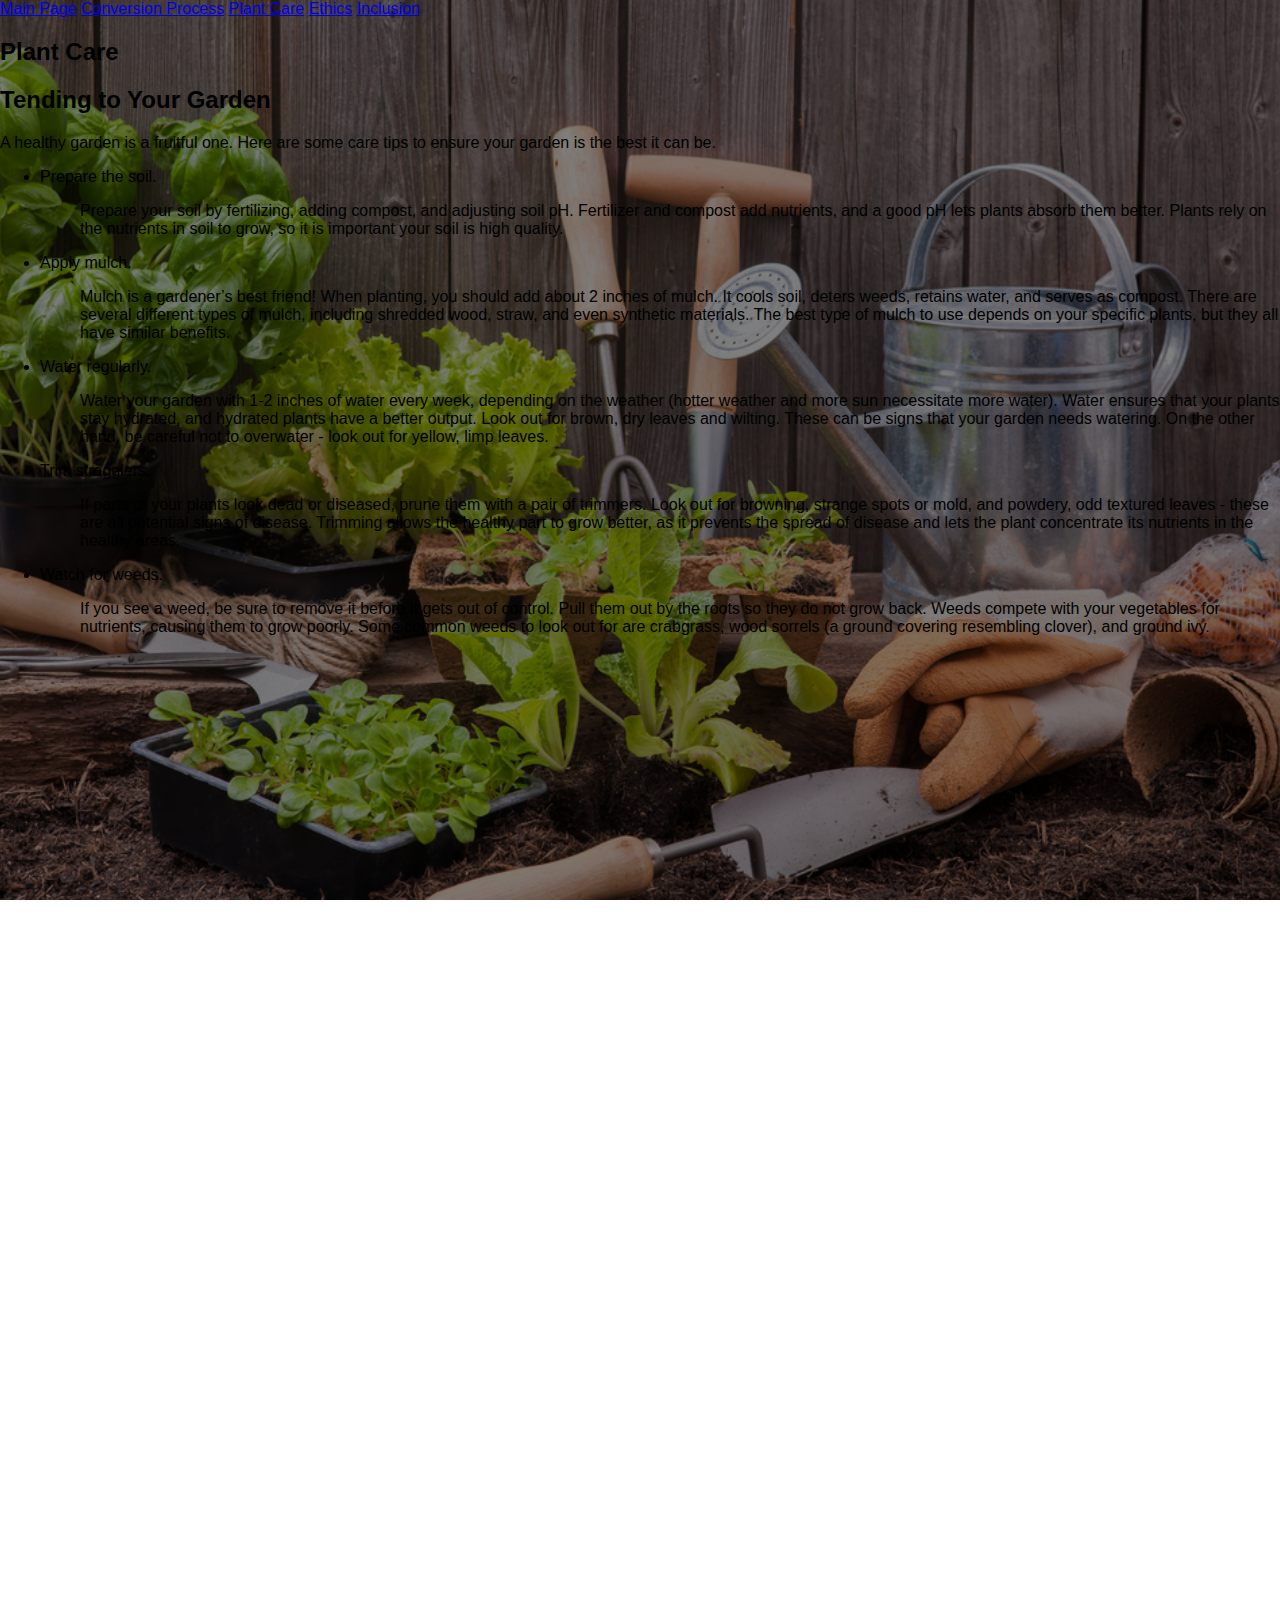
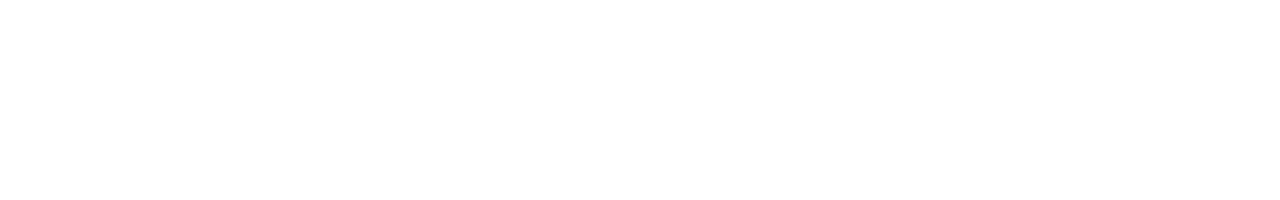
<file: care.html>
<!DOCTYPE html>
<html lang="en">
  <head>
    <!-- EDIT! Change your Page's tab title here -->
    <title>Plant Care  - The Lawn Garden Project</title>
    <meta charset="UTF-8">
    <meta name="viewport" content="width=device-width, initial-scale=1">
    <link rel="stylesheet" type="text/css" href="style.css">
  </head>

  <body>
    <div class="hero-image" style="min-height: 200%;">
      <div class="page">

        <!-- Top Nav Bar -->
        <div class="topnav">
          <a href="./index.html">Main Page</a>
          <a href="./conversion.html">Conversion Process</a>
          <a href="./care.html">Plant Care</a>
          <a href="./ethics.html">Ethics</a>
          <a href="./inclusion.html">Inclusion</a>
        </div>

        <!-- EDIT! Change title of page -->
        <div class="page-title">
          <h2>Plant Care</h2>
        </div>

        <!-- Content Box -->
        <div class="page-content">

          <!-- EDIT! Place all of your content here -->
          <h2>Tending to Your Garden</h2>
      <p>A healthy garden is a fruitful one. Here are some care tips to ensure your garden is the best it can be. </p>
          <ul>
            <li>Prepare the soil.</li>
            <ul><p>Prepare your soil by fertilizing, adding compost, and adjusting soil pH. Fertilizer and compost add nutrients, and a good pH lets plants absorb them better.  Plants rely on the nutrients in soil to grow, so it is important your soil is high quality.</p></ul>
            <li>Apply mulch.</li>
            <ul><p>Mulch is a gardener’s best friend! When planting, you should add about 2 inches of mulch. It cools soil, deters weeds, retains water, and serves as compost. There are several different types of mulch, including shredded wood, straw, and even synthetic materials. The best type of mulch to use depends on your specific plants, but they all have similar benefits. </p></ul>
            <li>Water regularly.</li>
            <ul><p>Water your garden with 1-2 inches of water every week, depending on the weather (hotter weather and more sun necessitate more water). Water ensures that your plants stay hydrated, and hydrated plants have a better output. Look out for brown, dry leaves and wilting. These can be signs that your garden needs watering. On the other hand, be careful not to overwater - look out for yellow, limp leaves.</p></ul>
            <li>Trim stragglers.</li>
            <ul><p>If parts of your plants look dead or diseased, prune them with a pair of trimmers. Look out for browning, strange spots or mold, and powdery, odd textured leaves - these are all potential signs of disease. Trimming allows the healthy part to grow better, as it prevents the spread of disease and lets the plant concentrate its nutrients in the healthy areas.</p></ul>
            <li>Watch for weeds.</li>
            <ul><p>If you see a weed, be sure to remove it before it gets out of control. Pull them out by the roots so they do not grow back. Weeds compete with your vegetables for nutrients, causing them to grow poorly. Some common weeds to look out for are crabgrass, wood sorrels (a ground covering resembling clover), and ground ivy.  </p></ul>
          </ul>


          <!-- End Content -->
        </div>
      </div>

    </div>
  </body>
</html>
</file>
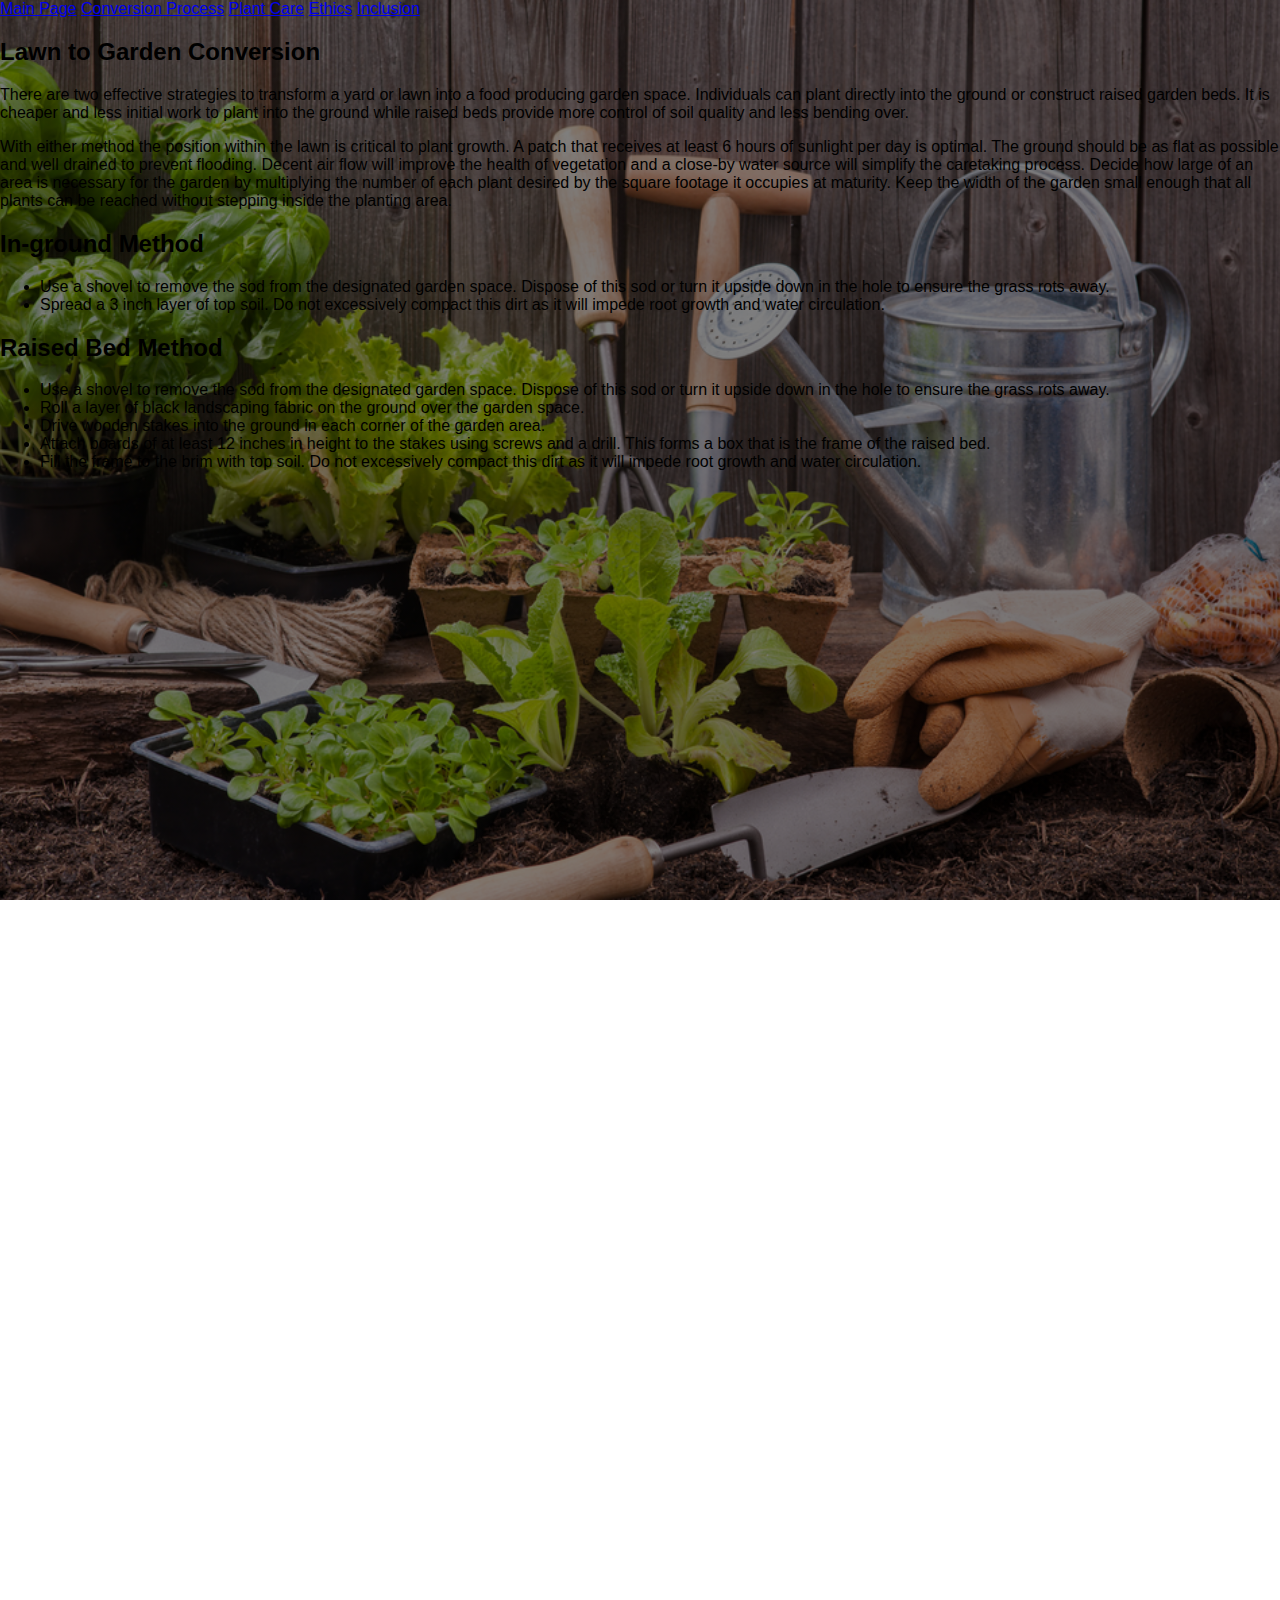
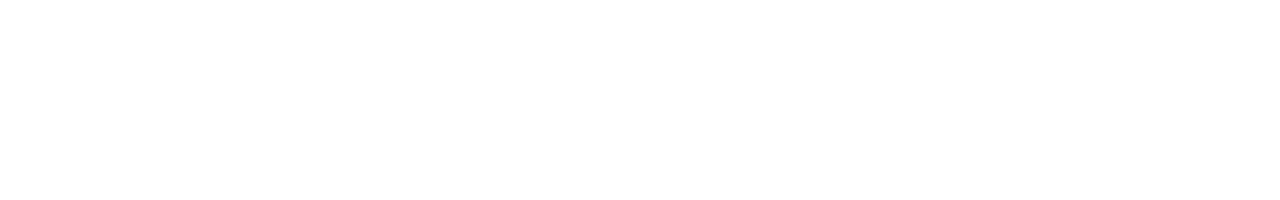
<file: conversion.html>
<!DOCTYPE html>
<html lang="en">
  <head>
    <!-- EDIT! Change your Page's tab title here -->
    <title>Conversion - The Lawn Garden Project</title>
    <meta charset="UTF-8">
    <meta name="viewport" content="width=device-width, initial-scale=1">
    <link rel="stylesheet" type="text/css" href="style.css">
  </head>

  <body>
    <div class="hero-image" style="min-height: 200%;">
      <div class="page">

        <!-- Top Nav Bar -->
        <div class="topnav">
          <a href="./index.html">Main Page</a>
          <a href="./conversion.html">Conversion Process</a>
          <a href="./care.html">Plant Care</a>
          <a href="./ethics.html">Ethics</a>
          <a href="./inclusion.html">Inclusion</a>
        </div>

        <!-- EDIT! Change title of page -->
        <div class="page-title">
          <h2>Lawn to Garden Conversion</h2>
        </div>

        <!-- Content Box -->
        <div class="page-content">

          <!-- EDIT! Place all of your content here -->


      <p>There are two effective strategies to transform a yard or lawn into a food producing garden space. Individuals can plant directly into the ground or construct raised garden beds. It is cheaper and less initial work to plant into the ground while raised beds provide more control of soil quality and less bending over. </p>

  <p>With either method the position within the lawn is critical to plant growth. A patch that receives at least 6 hours of sunlight per day is optimal. The ground should be as flat as possible and well drained to prevent flooding. Decent air flow will improve the health of vegetation and a close-by water source will simplify the caretaking process. Decide how large of an area is necessary for the garden by multiplying the number of each plant desired by the square footage it occupies at maturity. Keep the width of the garden small enough that all plants can be reached without stepping inside the planting area.  </p>

<h2>In-ground Method</h2>

          <ul>
            <li>Use a shovel to remove the sod from the designated garden space. Dispose of this sod or turn it upside down in the hole to ensure the grass rots away.</li>
            <li>Spread a 3 inch layer of top soil. Do not excessively compact this dirt as it will impede root growth and water circulation.</li>
          </ul>

<h2>Raised Bed Method</h2>

<ul>
  <li>Use a shovel to remove the sod from the designated garden space. Dispose of this sod or turn it upside down in the hole to ensure the grass rots away.</li>
  <li>Roll a layer of black landscaping fabric on the ground over the garden space.</li>
  <li>Drive wooden stakes into the ground in each corner of the garden area.</li>
  <li>Attach boards of at least 12 inches in height to the stakes using screws and a drill. This forms a box that is the frame of the raised bed.</li>
  <li>Fill the frame to the brim with top soil. Do not excessively compact this dirt as it will impede root growth and water circulation.</li>
</ul>


          <!-- End Content -->
        </div>
      </div>

    </div>
  </body>
</html>
</file>
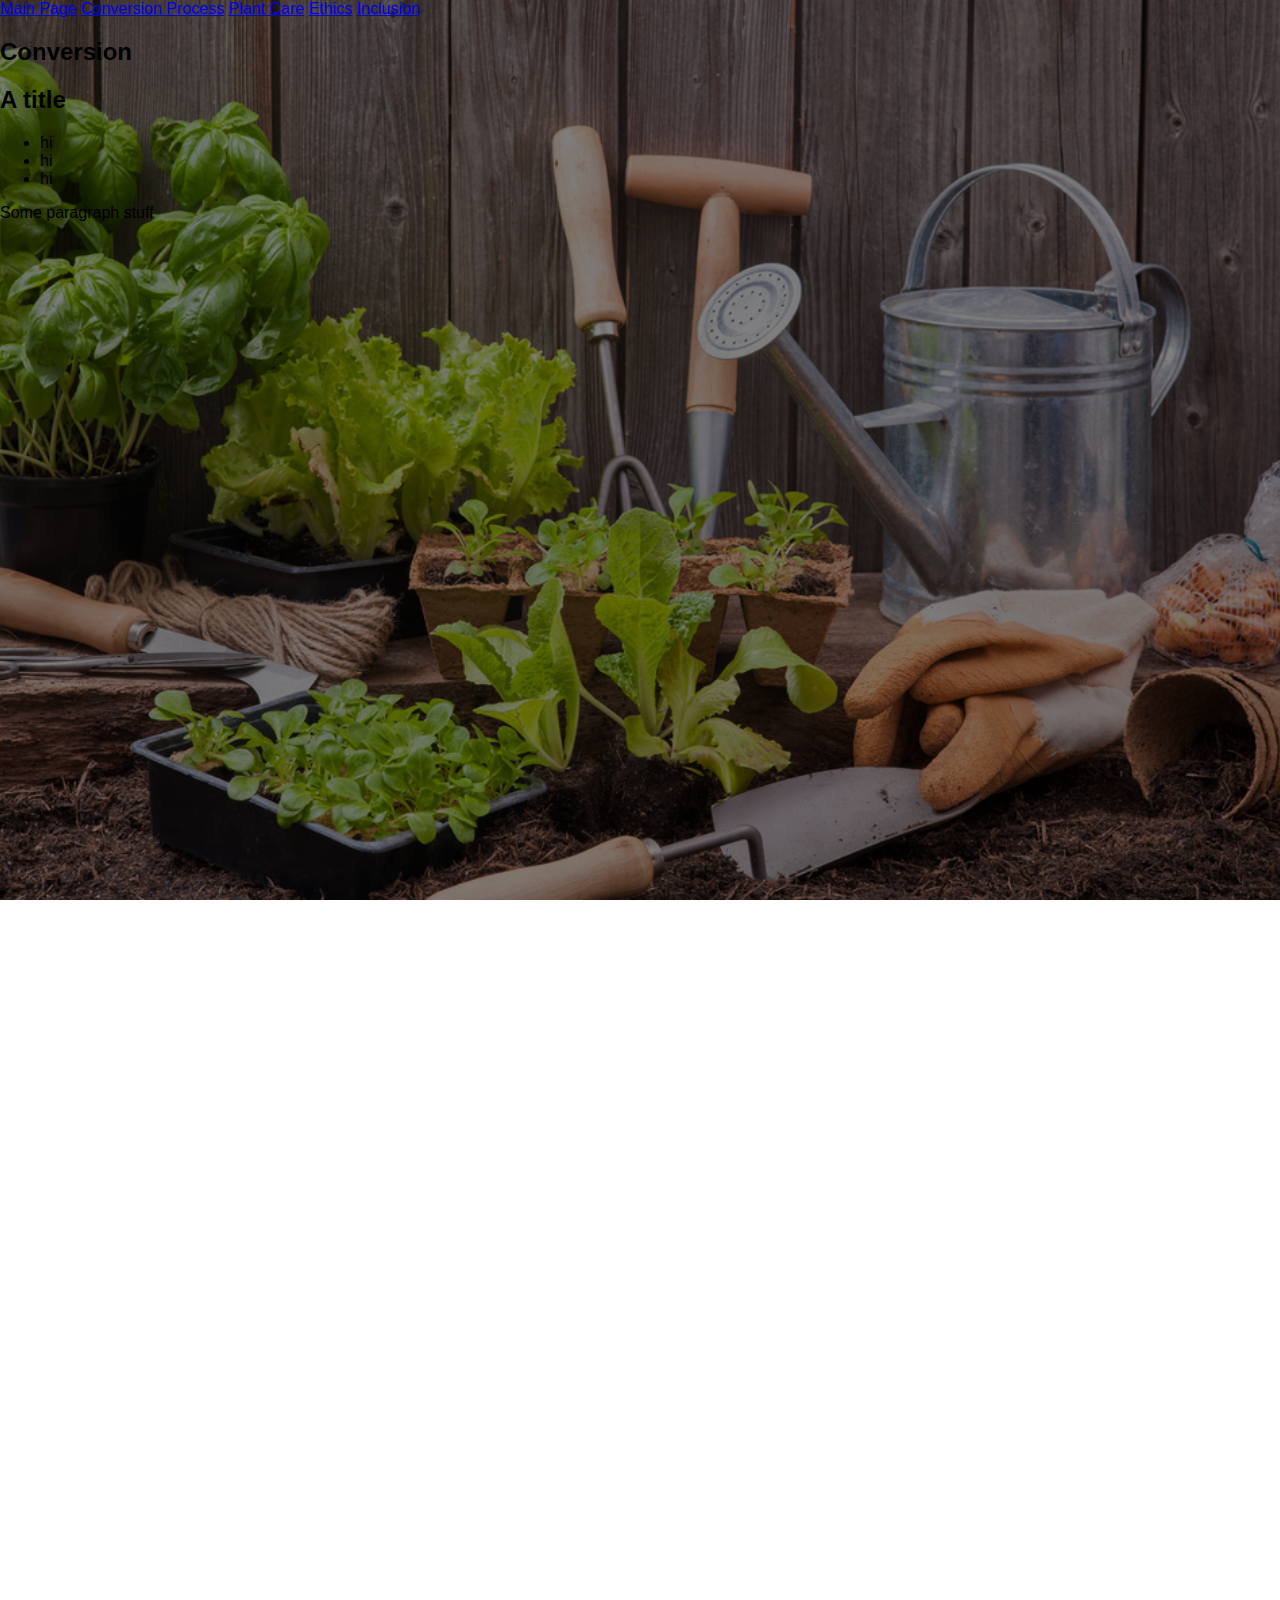
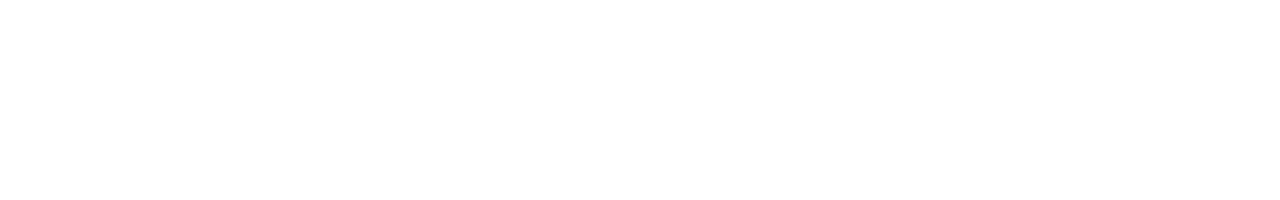
<file: conversion2.html>
<!DOCTYPE html>
<html lang="en">
  <head>
    <!-- EDIT! Change your Page's tab title here -->
    <title>Conversion - The Lawn Garden Project</title>
    <meta charset="UTF-8">
    <meta name="viewport" content="width=device-width, initial-scale=1">
    <link rel="stylesheet" type="text/css" href="style.css">
  </head>

  <body>
    <div class="hero-image" style="min-height: 200%;">
      <div class="page">

        <!-- Top Nav Bar -->
        <div class="topnav">
          <a href="./index.html">Main Page</a>
          <a href="./conversion.html">Conversion Process</a>
          <a href="./care.html">Plant Care</a>
          <a href="./ethics.html">Ethics</a>
          <a href="./inclusion.html">Inclusion</a>
        </div>

        <!-- EDIT! Change title of page -->
        <div class="page-title">
          <h2>Conversion</h2>
        </div>

        <!-- Content Box -->
        <div class="page-content">

          <!-- EDIT! Place all of your content here -->
          <h2>A title</h2>

          <ul>
            <li>hi</li>
            <li>hi</li>
            <li>hi</li>
          </ul>

          <p>Some paragraph stuff</p>

          <!-- End Content -->
        </div>
      </div>

    </div>
  </body>
</html>
</file>
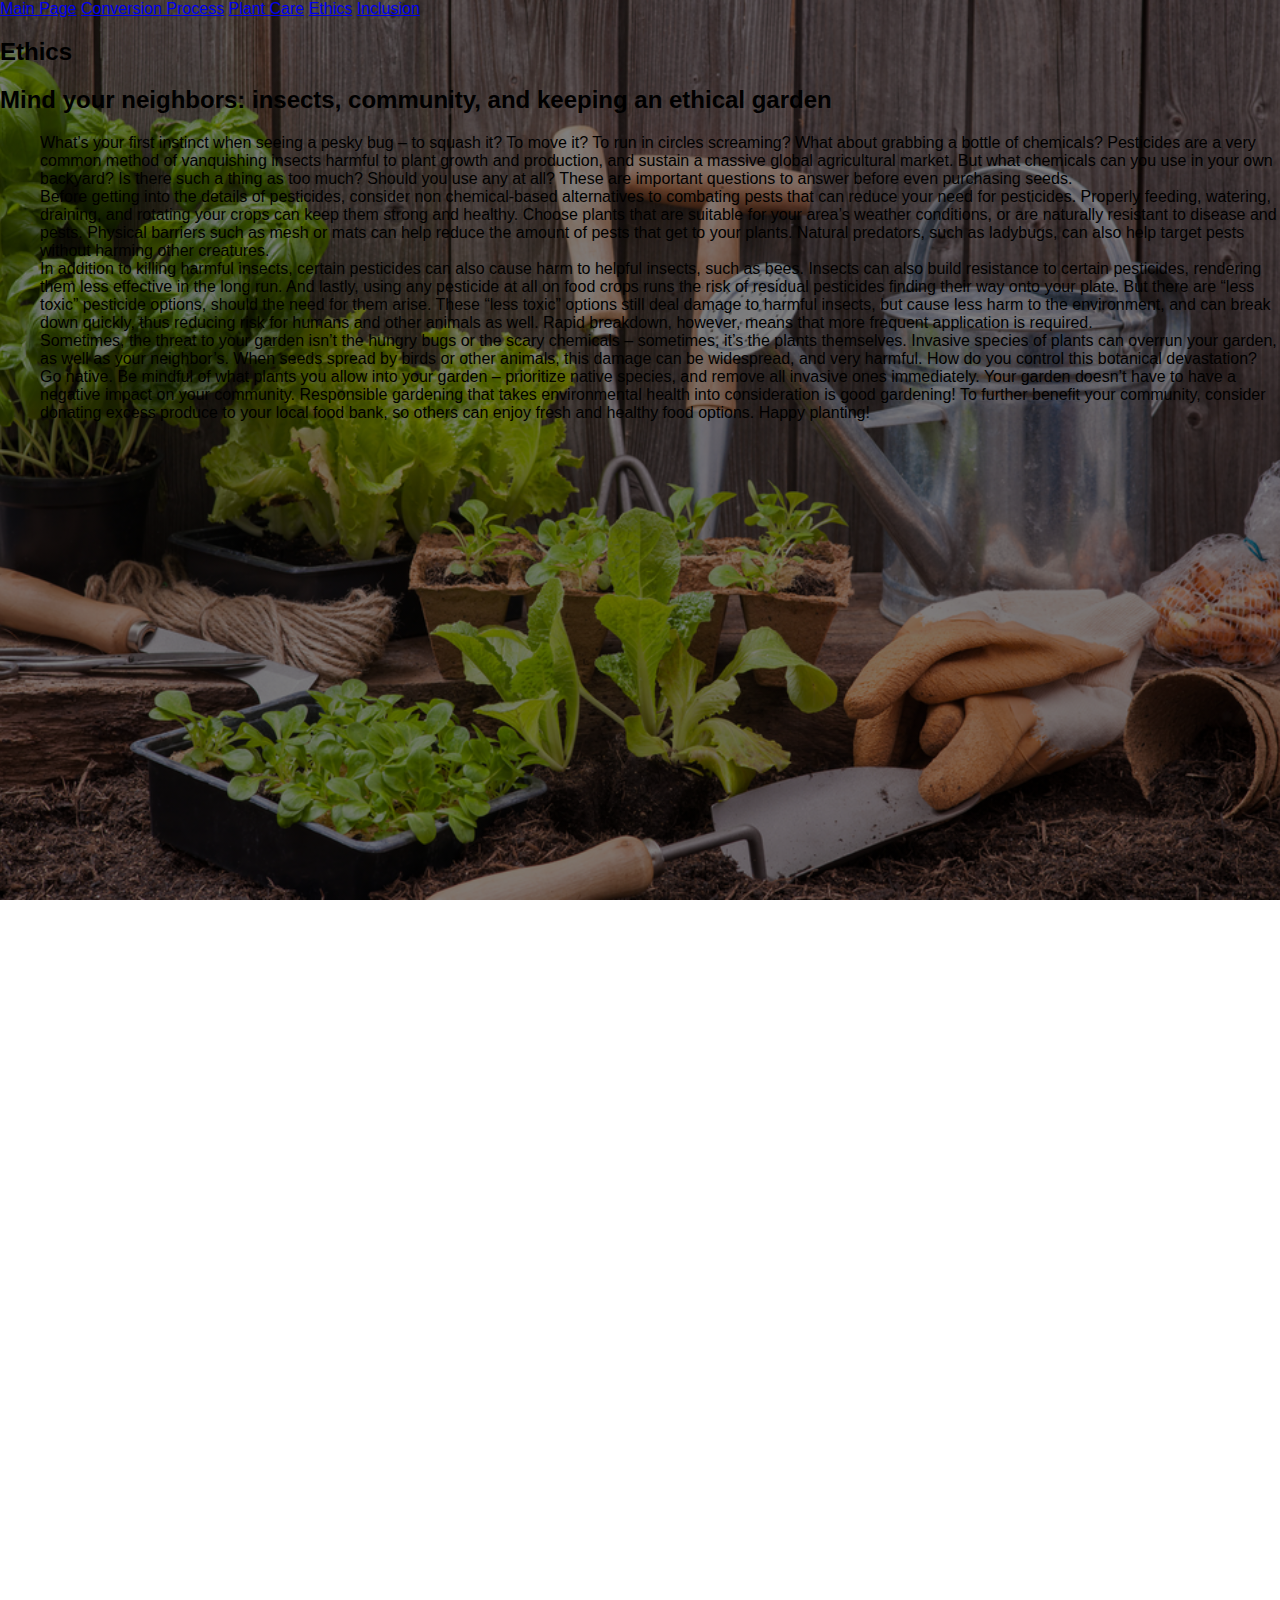
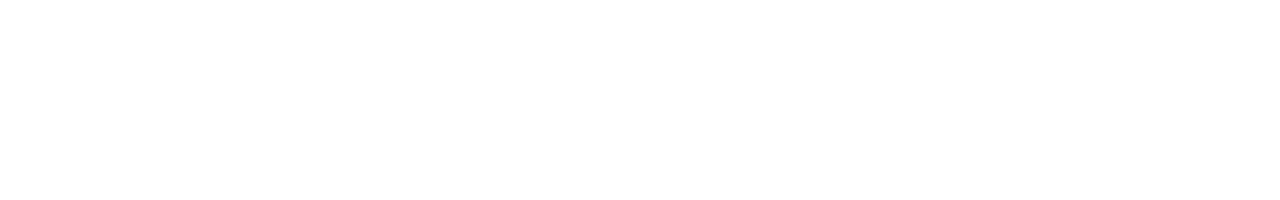
<file: ethics.html>
<!DOCTYPE html>
<html lang="en">
  <head>
    <!-- EDIT! Change your Page's tab title here -->
    <title>Ethics  - The Lawn Garden Project</title>
    <meta charset="UTF-8">
    <meta name="viewport" content="width=device-width, initial-scale=1">
    <link rel="stylesheet" type="text/css" href="style.css">
  </head>

  <body>
    <div class="hero-image" style="min-height: 200%;">
      <div class="page">

        <!-- Top Nav Bar -->
        <div class="topnav">
          <a href="./index.html">Main Page</a>
          <a href="./conversion.html">Conversion Process</a>
          <a href="./care.html">Plant Care</a>
          <a href="./ethics.html">Ethics</a>
          <a href="./inclusion.html">Inclusion</a>
        </div>

        <!-- EDIT! Change title of page -->
        <div class="page-title">
          <h2>Ethics</h2>
        </div>

        <!-- Content Box -->
        <div class="page-content">

          <!-- EDIT! Place all of your content here -->
          <h2>Mind your neighbors: insects, community, and keeping an ethical garden</h2>

          <ul>
            What’s your first instinct when seeing a pesky bug – to squash it? To move it? To run in circles screaming? What about grabbing a bottle of chemicals?
Pesticides are a very common method of vanquishing insects harmful to plant growth and production, and sustain a massive global agricultural market. But what chemicals can you use in your own backyard? Is there such a thing as too much? Should you use any at all? These are important questions to answer before even purchasing seeds.

</br>

Before getting into the details of pesticides, consider non chemical-based alternatives to combating pests that can reduce your need for pesticides. Properly feeding, watering, draining, and rotating your crops can keep them strong and healthy. Choose plants that are suitable for your area’s weather conditions, or are naturally resistant to disease and pests. Physical barriers such as mesh or mats can help reduce the amount of pests that get to your plants. Natural predators, such as ladybugs, can also help target pests without harming other creatures.

</br>

In addition to killing harmful insects, certain pesticides can also cause harm to helpful insects, such as bees. Insects can also build resistance to certain pesticides, rendering them less effective in the long run. And lastly, using any pesticide at all on food crops runs the risk of residual pesticides finding their way onto your plate.
But there are “less toxic” pesticide options, should the need for them arise. These “less toxic” options still deal damage to harmful insects, but cause less harm to the environment, and can break down quickly, thus reducing risk for humans and other animals as well. Rapid breakdown, however, means that more frequent application is required.

</br>
Sometimes, the threat to your garden isn’t the hungry bugs or the scary chemicals – sometimes, it’s the plants themselves. Invasive species of plants can overrun your garden, as well as your neighbor’s. When seeds spread by birds or other animals, this damage can be widespread, and very harmful. How do you control this botanical devastation? Go native. Be mindful of what plants you allow into your garden – prioritize native species, and remove all invasive ones immediately.
Your garden doesn’t have to have a negative impact on your community. Responsible gardening that takes environmental health into consideration is good gardening! To further benefit your community, consider donating excess produce to your local food bank, so others can enjoy fresh and healthy food options. Happy planting!

          </ul>



          <!-- End Content -->
        </div>
      </div>

    </div>
  </body>
</html>
</file>
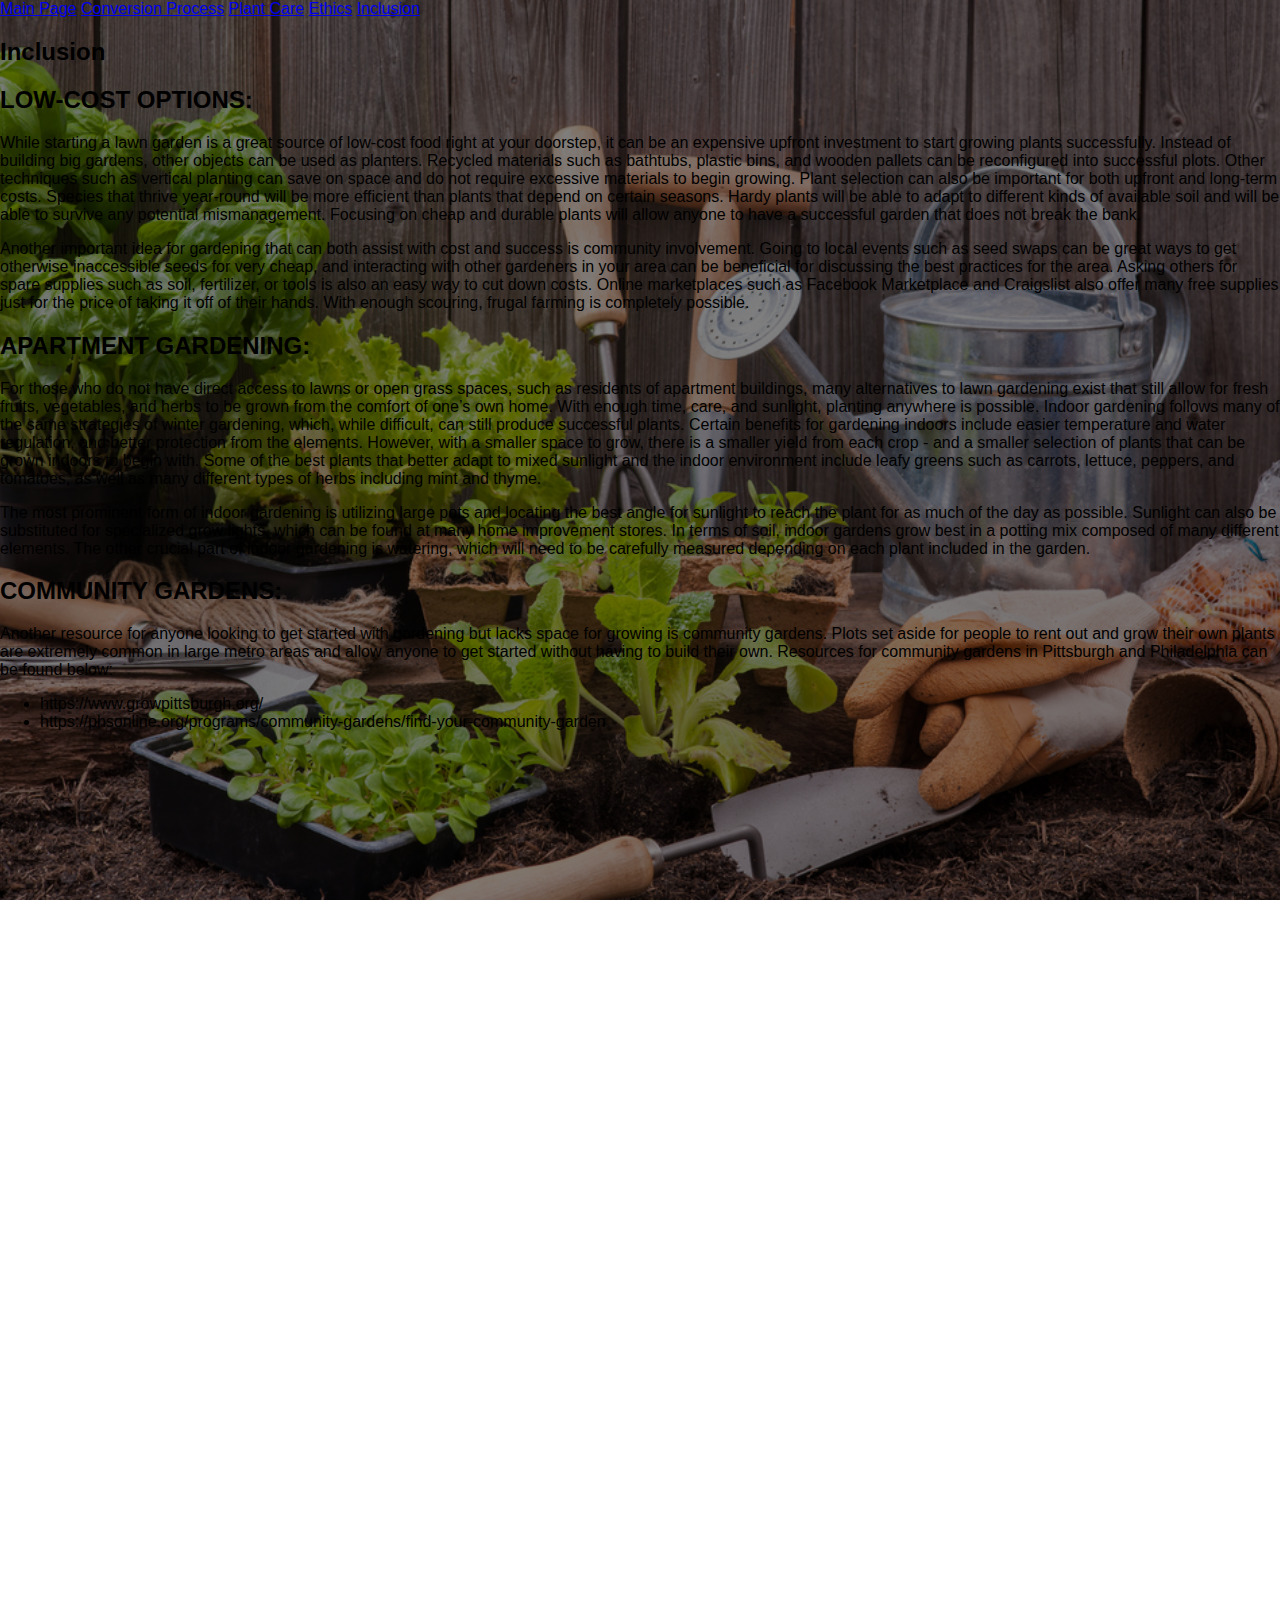
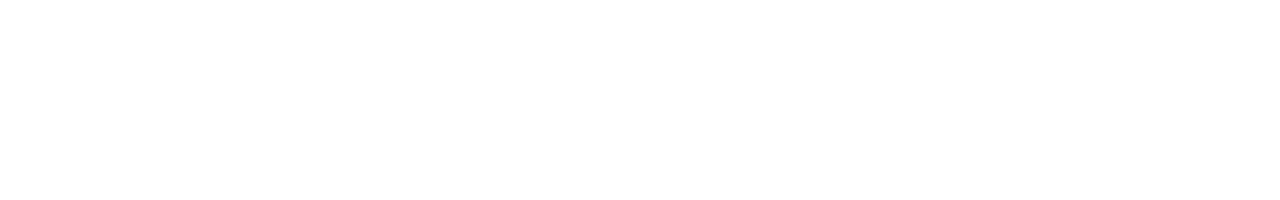
<file: inclusion.html>
<!DOCTYPE html>
<html lang="en">
  <head>
    <!-- EDIT! Change your Page's tab title here -->
    <title>Inclusion - The Lawn Garden Project</title>
    <meta charset="UTF-8">
    <meta name="viewport" content="width=device-width, initial-scale=1">
    <link rel="stylesheet" type="text/css" href="style.css">
  </head>

  <body>
    <div class="hero-image" style="min-height: 200%;">
      <div class="page">

        <!-- Top Nav Bar -->
        <div class="topnav">
          <a href="./index.html">Main Page</a>
          <a href="./conversion.html">Conversion Process</a>
          <a href="./care.html">Plant Care</a>
          <a href="./ethics.html">Ethics</a>
          <a href="./inclusion.html">Inclusion</a>
        </div>

        <!-- EDIT! Change title of page -->
        <div class="page-title">
          <h2>Inclusion</h2>
        </div>

        <!-- Content Box -->
        <div class="page-content">

          <!-- EDIT! Place all of your content here -->
          <h2>LOW-COST OPTIONS:</h2>
          <p>While starting a lawn garden is a great source of low-cost food right at your doorstep, it can be an expensive upfront investment to start growing plants successfully. Instead of building big gardens, other objects can be used as planters. Recycled materials such as bathtubs, plastic bins, and wooden pallets can be reconfigured into successful plots. Other techniques such as vertical planting can save on space and do not require excessive materials to begin growing. Plant selection can also be important for both upfront and long-term costs. Species that thrive year-round will be more efficient than plants that depend on certain seasons. Hardy plants will be able to adapt to different kinds of available soil and will be able to survive any potential mismanagement. Focusing on cheap and durable plants will allow anyone to have a successful garden that does not break the bank.</p>
          <p>Another important idea for gardening that can both assist with cost and success is community involvement. Going to local events such as seed swaps can be great ways to get otherwise inaccessible seeds for very cheap, and interacting with other gardeners in your area can be beneficial for discussing the best practices for the area. Asking others for spare supplies such as soil, fertilizer, or tools is also an easy way to cut down costs. Online marketplaces such as Facebook Marketplace and Craigslist also offer many free supplies just for the price of taking it off of their hands. With enough scouring, frugal farming is completely possible.</p>
          <h2>APARTMENT GARDENING:</h2>
          <p>For those who do not have direct access to lawns or open grass spaces, such as residents of apartment buildings, many alternatives to lawn gardening exist that still allow for fresh fruits, vegetables, and herbs to be grown from the comfort of one’s own home. With enough time, care, and sunlight, planting anywhere is possible. Indoor gardening follows many of the same strategies of winter gardening, which, while difficult, can still produce successful plants. Certain benefits for gardening indoors include easier temperature and water regulation, and better protection from the elements. However, with a smaller space to grow, there is a smaller yield from each crop - and a smaller selection of plants that can be grown indoors to begin with. Some of the best plants that better adapt to mixed sunlight and the indoor environment include leafy greens such as carrots, lettuce, peppers, and tomatoes, as well as many different types of herbs including mint and thyme. </p>
          <p>The most prominent form of indoor gardening is utilizing large pots and locating the best angle for sunlight to reach the plant for as much of the day as possible. Sunlight can also be substituted for specialized grow lights, which can be found at many home improvement stores. In terms of soil, indoor gardens grow best in a potting mix composed of many different elements. The other crucial part of indoor gardening is watering, which will need to be carefully measured depending on each plant included in the garden.</p>
          <h2>COMMUNITY GARDENS:</h2>
          <p>Another resource for anyone looking to get started with gardening but lacks space for growing is community gardens. Plots set aside for people to rent out and grow their own plants are extremely common in large metro areas and allow anyone to get started without having to build their own. Resources for community gardens in Pittsburgh and Philadelphia can be found below:</p>
          <ul>
            <li>https://www.growpittsburgh.org/</li>
            <li>https://phsonline.org/programs/community-gardens/find-your-community-garden</li>
          </ul>
          <!-- End Content -->
        </div>
      </div>

    </div>
  </body>
</html>
</file>
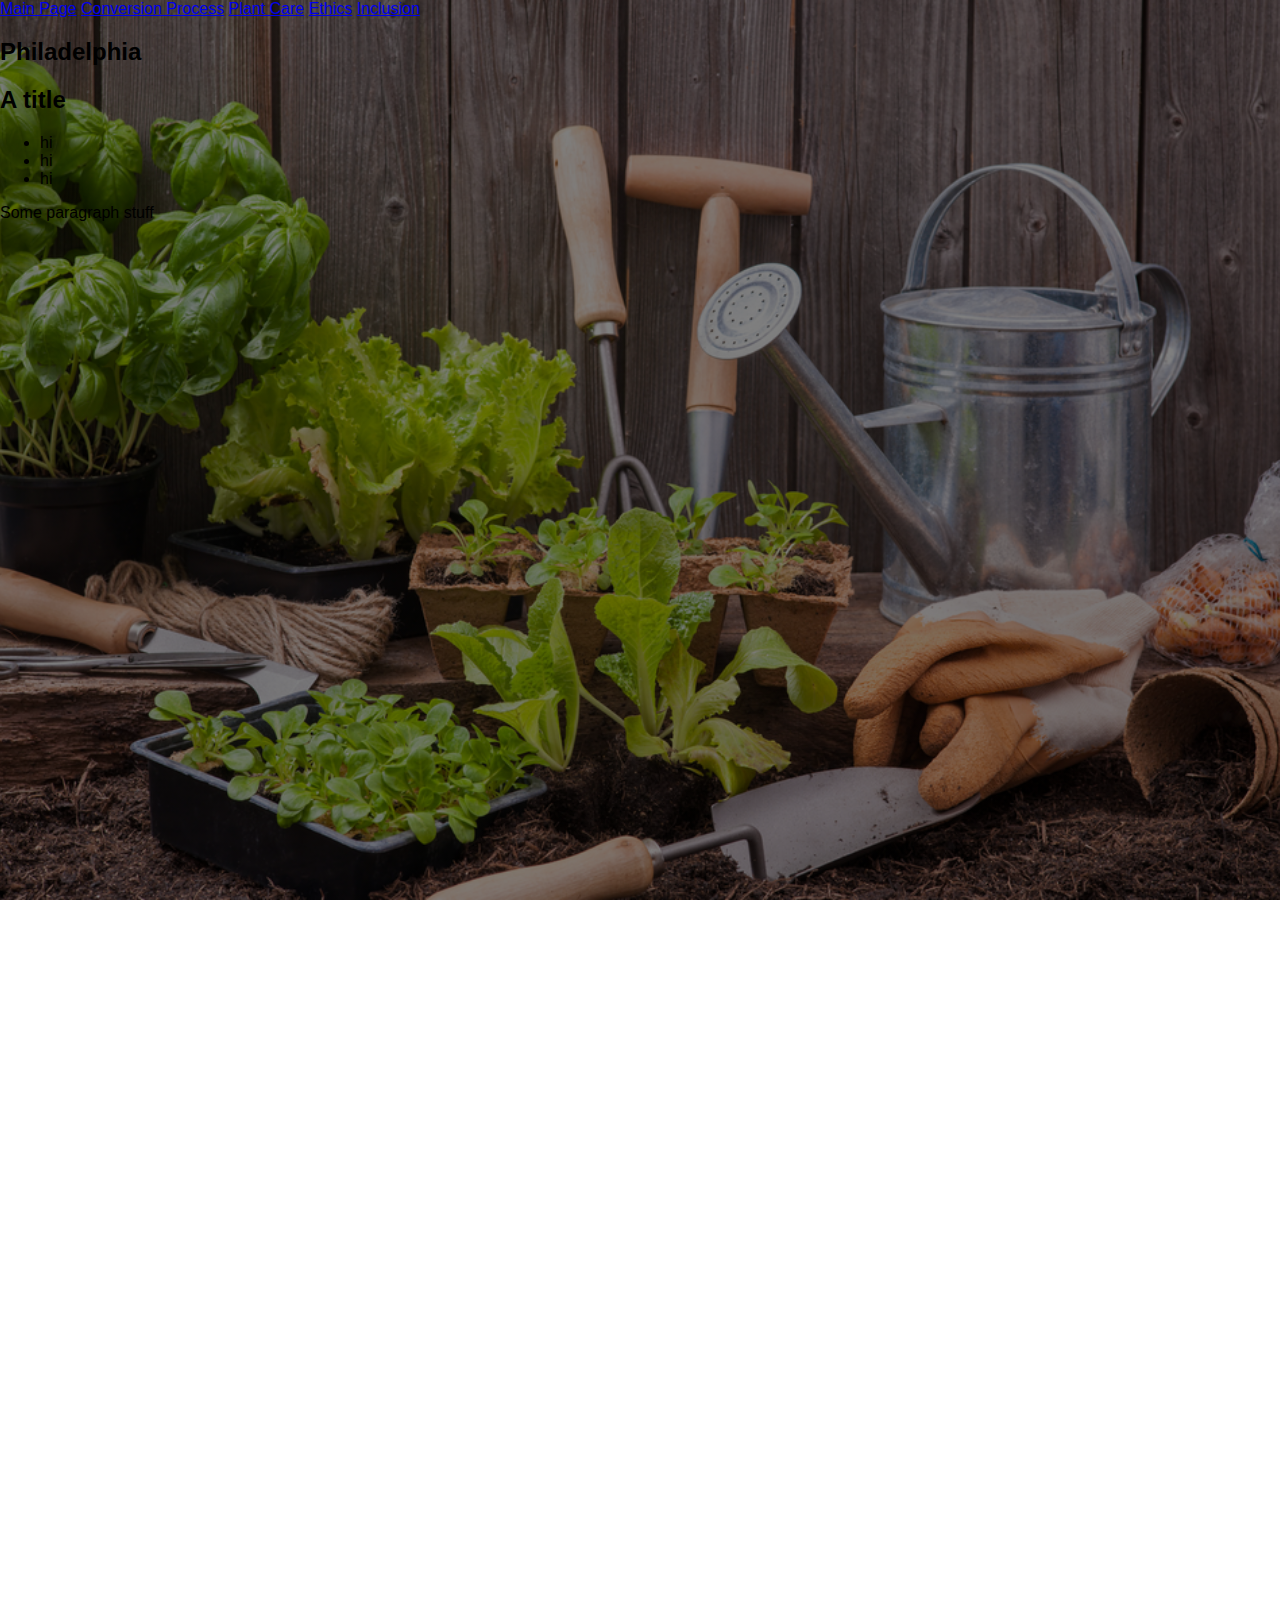
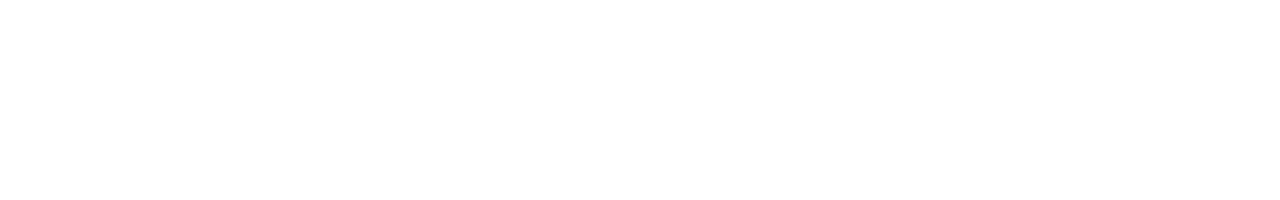
<file: laws_Philadelphia.html>
<!DOCTYPE html>
<html lang="en">
  <head>
    <!-- EDIT! Change your Page's tab title here -->
    <title>Philadelphia - The Lawn Garden Project</title>
    <meta charset="UTF-8">
    <meta name="viewport" content="width=device-width, initial-scale=1">
    <link rel="stylesheet" type="text/css" href="style.css">
  </head>

  <body>
    <div class="hero-image" style="min-height: 200%;">
      <div class="page">

        <!-- Top Nav Bar -->
        <div class="topnav">
          <a href="./index.html">Main Page</a>
          <a href="./conversion.html">Conversion Process</a>
          <a href="./care.html">Plant Care</a>
          <a href="./ethics.html">Ethics</a>
          <a href="./inclusion.html">Inclusion</a>
        </div>

        <!-- EDIT! Change title of page -->
        <div class="page-title">
          <h2>Philadelphia</h2>
        </div>

        <!-- Content Box -->
        <div class="page-content">

          <!-- EDIT! Place all of your content here -->
          <h2>A title</h2>

          <ul>
            <li>hi</li>
            <li>hi</li>
            <li>hi</li>
          </ul>

          <p>Some paragraph stuff</p>

          <!-- End Content -->
        </div>
      </div>

    </div>
  </body>
</html>
</file>
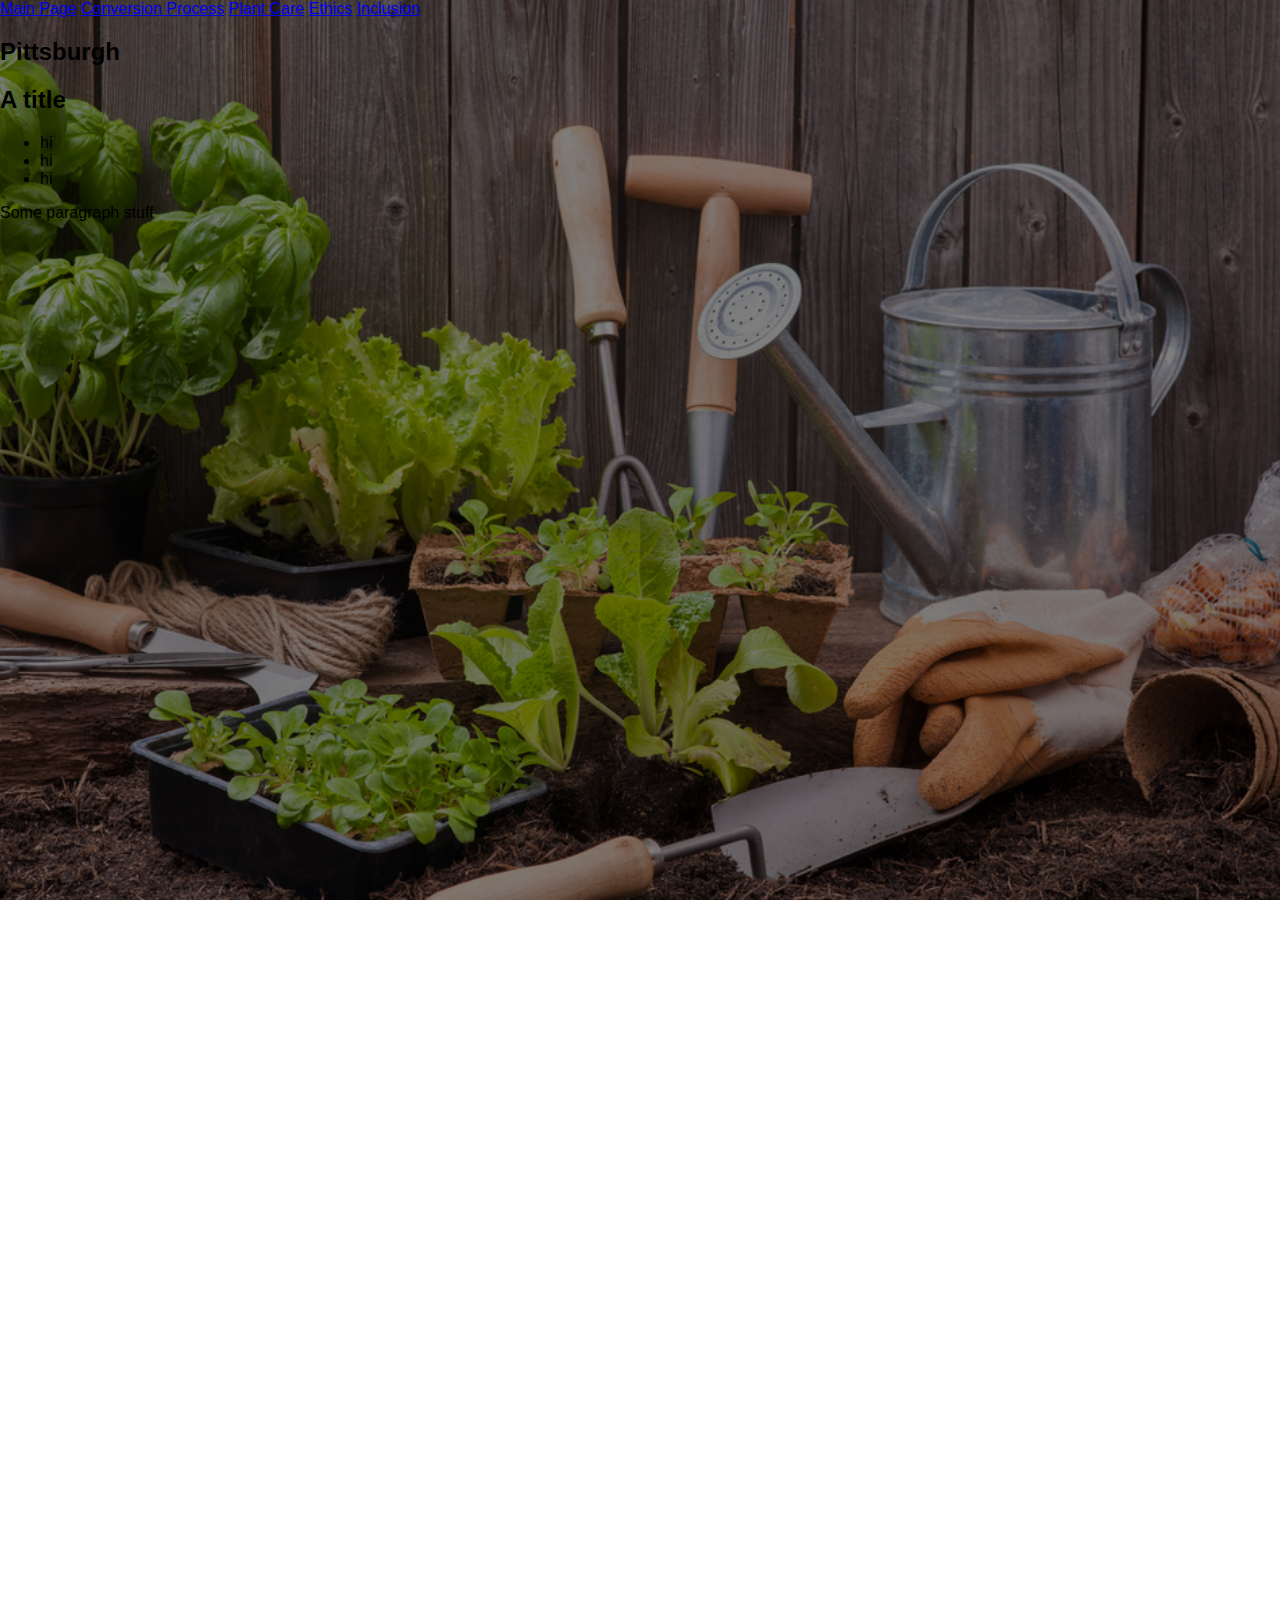
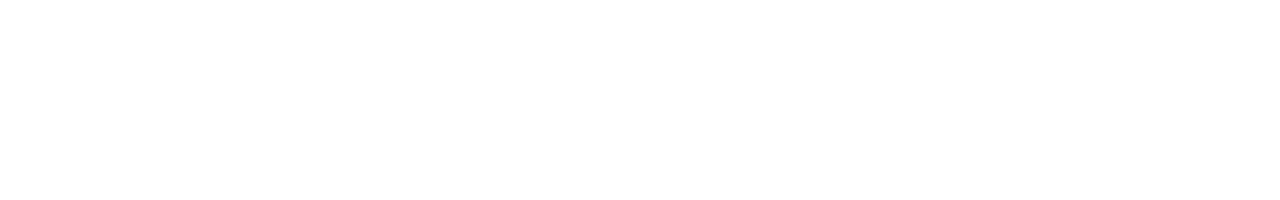
<file: laws_Pittsburgh.html>
<!DOCTYPE html>
<html lang="en">
  <head>
    <!-- EDIT! Change your Page's tab title here -->
    <title>Pittsburgh - The Lawn Garden Project</title>
    <meta charset="UTF-8">
    <meta name="viewport" content="width=device-width, initial-scale=1">
    <link rel="stylesheet" type="text/css" href="style.css">
  </head>

  <body>
    <div class="hero-image" style="min-height: 200%;">
      <div class="page">

        <!-- Top Nav Bar -->
        <div class="topnav">
          <a href="./index.html">Main Page</a>
          <a href="./conversion.html">Conversion Process</a>
          <a href="./care.html">Plant Care</a>
          <a href="./ethics.html">Ethics</a>
          <a href="./inclusion.html">Inclusion</a>
        </div>

        <!-- EDIT! Change title of page -->
        <div class="page-title">
          <h2>Pittsburgh</h2>
        </div>

        <!-- Content Box -->
        <div class="page-content">

          <!-- EDIT! Place all of your content here -->
          <h2>A title</h2>

          <ul>
            <li>hi</li>
            <li>hi</li>
            <li>hi</li>
          </ul>

          <p>Some paragraph stuff</p>

          <!-- End Content -->
        </div>
      </div>

    </div>
  </body>
</html>
</file>
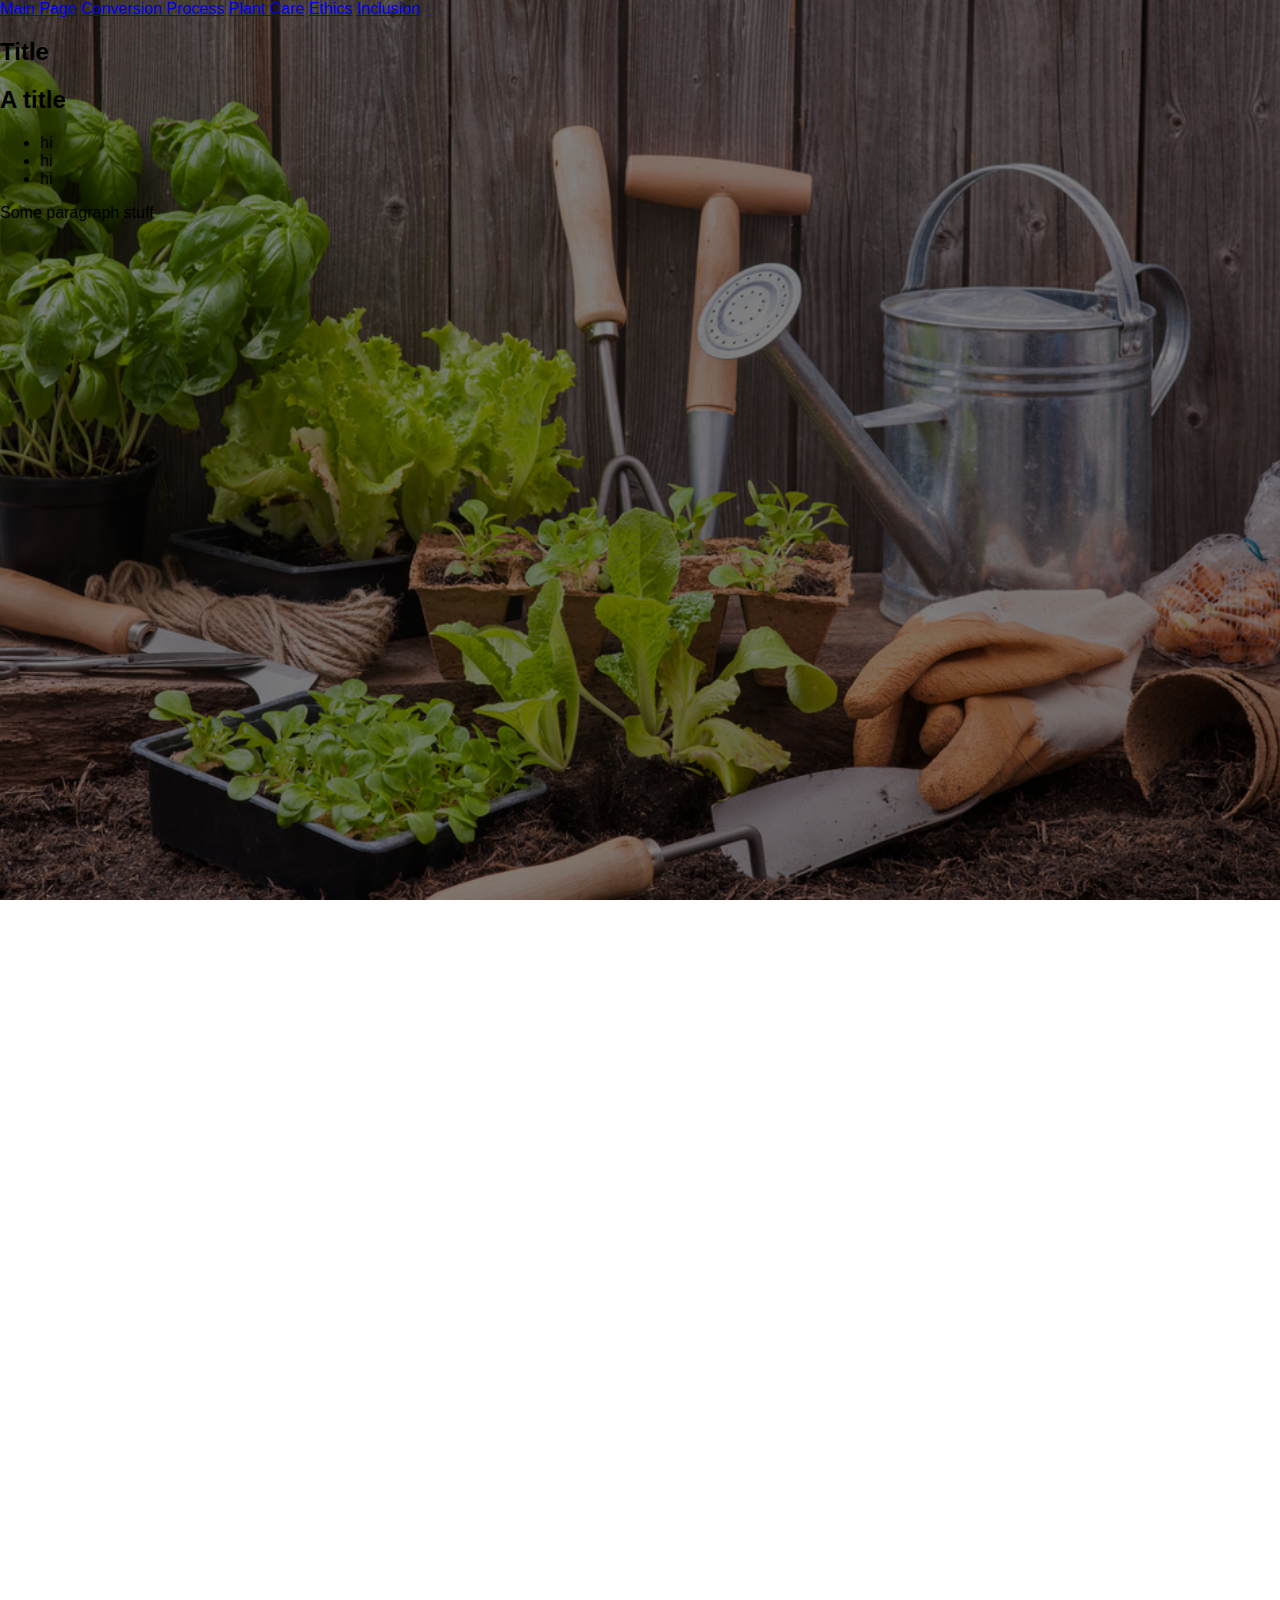
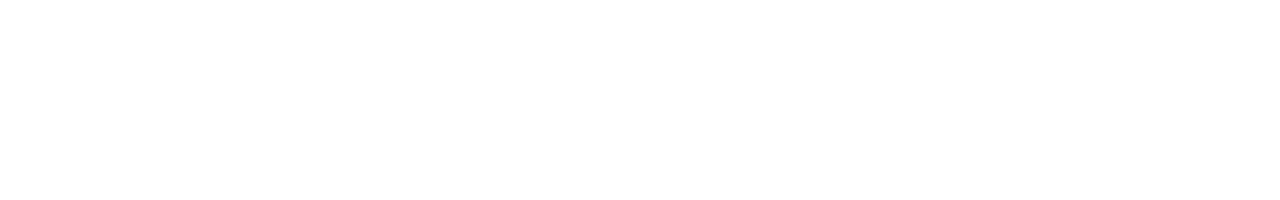
<file: template.html>
<!DOCTYPE html>
<html lang="en">
  <head>
    <!-- EDIT! Change your Page's tab title here -->
    <title>Your Title</title>
    <meta charset="UTF-8">
    <meta name="viewport" content="width=device-width, initial-scale=1">
    <link rel="stylesheet" type="text/css" href="style.css">
  </head>

  <body>
    <div class="hero-image" style="min-height: 200%;">
      <div class="page">

        <!-- Top Nav Bar -->
        <div class="topnav">
          <a href="./index.html">Main Page</a>
          <a href="#">Conversion Process</a>
          <a href="#">Plant Care</a>
          <a href="#">Ethics</a>
          <a href="#">Inclusion</a>
        </div>

        <!-- EDIT! Change title of page -->
        <div class="page-title">
          <h2>Title</h2>
        </div>

        <!-- Content Box -->
        <div class="page-content">

          <!-- EDIT! Place all of your content here -->
          <h2>A title</h2>

          <ul>
            <li>hi</li>
            <li>hi</li>
            <li>hi</li>
          </ul>

          <p>Some paragraph stuff</p>

          <!-- End Content -->
        </div>
      </div>

    </div>
  </body>
</html>
</file>
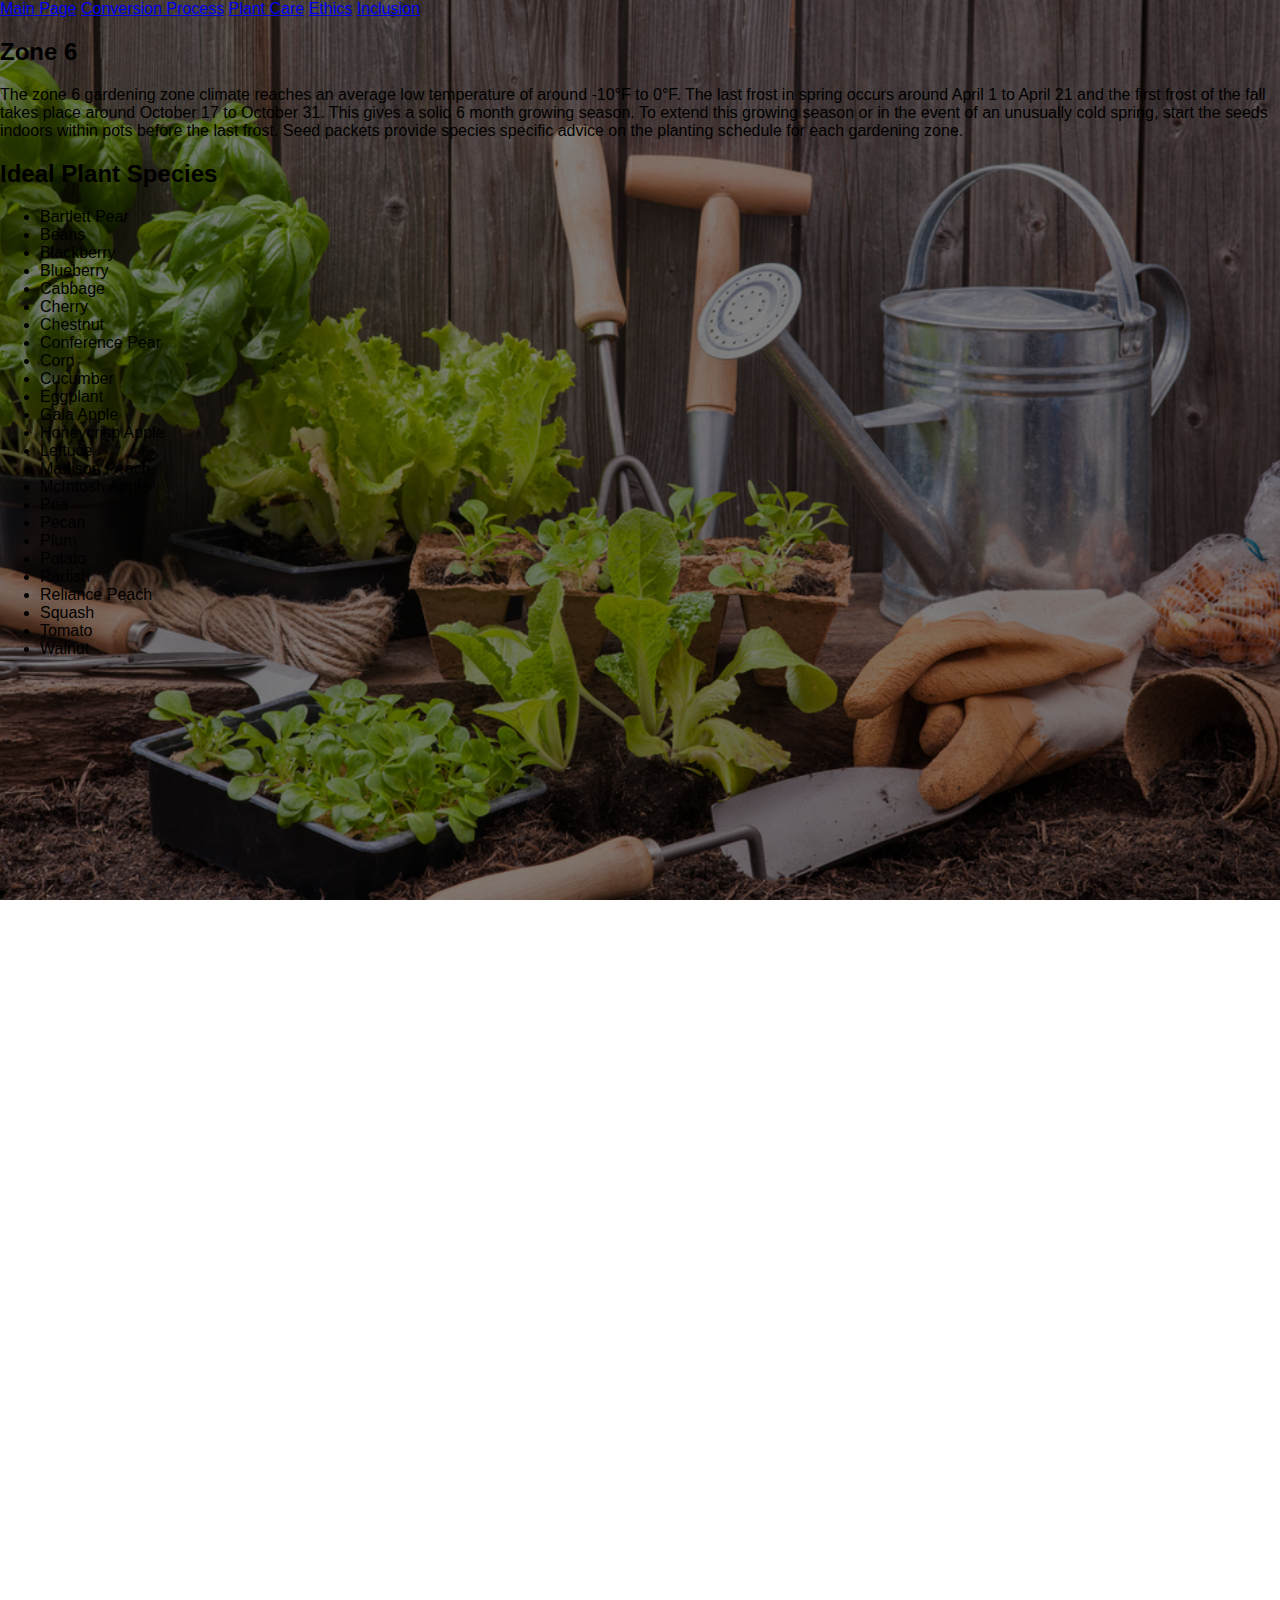
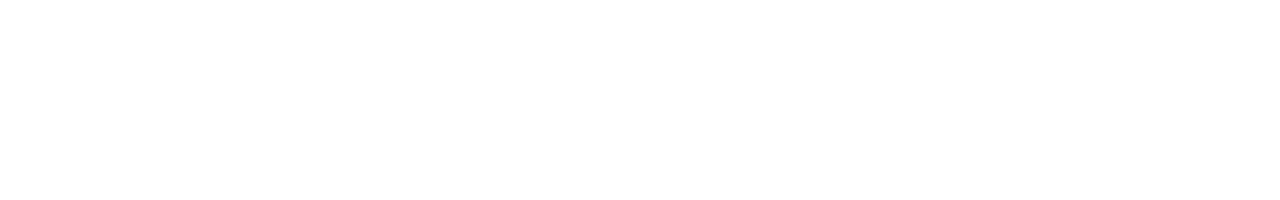
<file: zone6.html>
<!DOCTYPE html>
<html lang="en">
  <head>
    <!-- EDIT! Change your Page's tab title here -->
    <title>Zone 6</title>
    <meta charset="UTF-8">
    <meta name="viewport" content="width=device-width, initial-scale=1">
    <link rel="stylesheet" type="text/css" href="style.css">
  </head>

  <body>
    <div class="hero-image" style="min-height: 200%;">
      <div class="page">

        <!-- Top Nav Bar -->
        <div class="topnav">
          <a href="./index.html">Main Page</a>
          <a href="#">Conversion Process</a>
          <a href="#">Plant Care</a>
          <a href="#">Ethics</a>
          <a href="#">Inclusion</a>
        </div>

        <!-- EDIT! Change title of page -->
        <div class="page-title">
          <h2>Zone 6</h2>
        </div>

        <!-- Content Box -->
        <div class="page-content">

          <!-- EDIT! Place all of your content here -->
<p>The zone 6 gardening zone climate reaches an average low temperature of around -10°F to 0°F. The last frost in spring occurs around April 1 to April 21 and the first frost of the fall takes place around October 17 to October 31. This gives a solid 6 month growing season. To extend this growing season or in the event of an unusually cold spring, start the seeds indoors within pots before the last frost. Seed packets provide species specific advice on the planting schedule for each gardening zone.</p>

          <h2>Ideal Plant Species</h2>

          <ul>
            <li>Bartlett Pear</li>
            <li>Beans</li>
            <li>Blackberry</li>
            <li>Blueberry</li>
            <li>Cabbage</li>
            <li>Cherry</li>
            <li>Chestnut</li>
            <li>Conference Pear</li>
            <li>Corn</li>
            <li>Cucumber</li>
            <li>Eggplant</li>
            <li>Gala Apple</li>
            <li>Honeycrisp Apple</li>
            <li>Lettuce</li>
            <li>Madison Peach</li>
            <li>McIntosh Apple</li>
            <li>Pea</li>
            <li>Pecan</li>
            <li>Plum</li>
            <li>Potato</li>
            <li>Radish</li>
            <li>Reliance Peach</li>
            <li>Squash</li>
            <li>Tomato</li>
            <li>Walnut</li>
          </ul>


          <!-- End Content -->
        </div>
      </div>

    </div>
  </body>
</html>
</file>
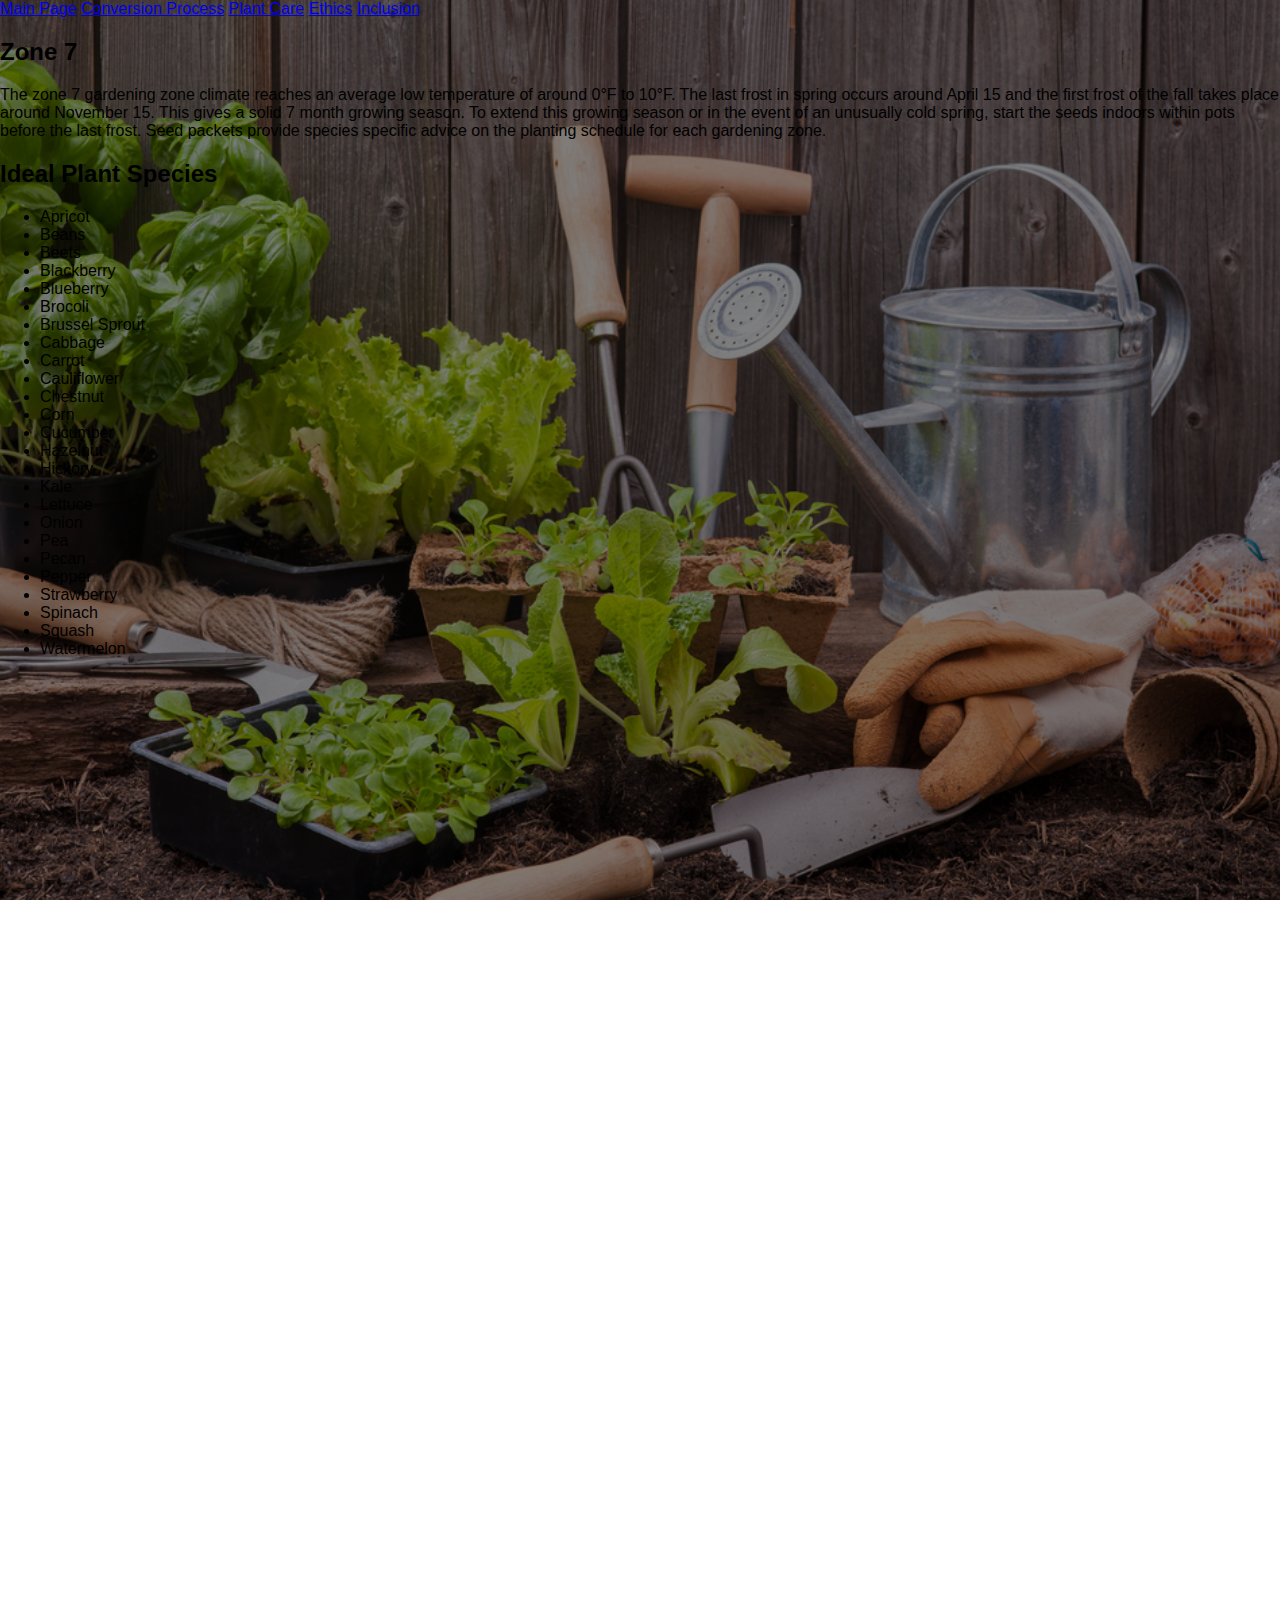
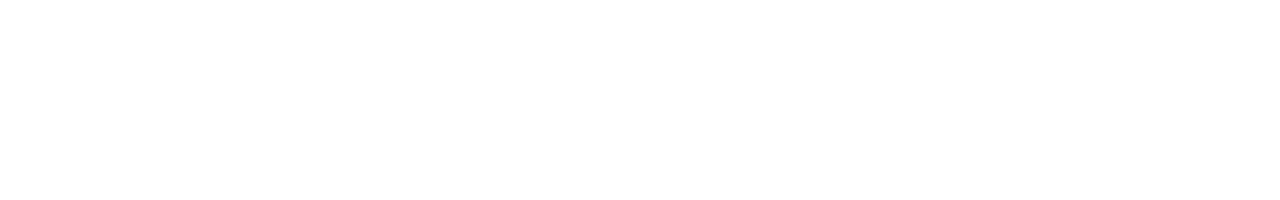
<file: zone7.html>
<!DOCTYPE html>
<html lang="en">
  <head>
    <!-- EDIT! Change your Page's tab title here -->
    <title>Zone 7</title>
    <meta charset="UTF-8">
    <meta name="viewport" content="width=device-width, initial-scale=1">
    <link rel="stylesheet" type="text/css" href="style.css">
  </head>

  <body>
    <div class="hero-image" style="min-height: 200%;">
      <div class="page">

        <!-- Top Nav Bar -->
        <div class="topnav">
          <a href="./index.html">Main Page</a>
          <a href="#">Conversion Process</a>
          <a href="#">Plant Care</a>
          <a href="#">Ethics</a>
          <a href="#">Inclusion</a>
        </div>

        <!-- EDIT! Change title of page -->
        <div class="page-title">
          <h2>Zone 7</h2>
        </div>

        <!-- Content Box -->
        <div class="page-content">

          <!-- EDIT! Place all of your content here -->
<p>The zone 7 gardening zone climate reaches an average low temperature of around 0°F to 10°F. The last frost in spring occurs around April 15 and the first frost of the fall takes place around November 15. This gives a solid 7 month growing season. To extend this growing season or in the event of an unusually cold spring, start the seeds indoors within pots before the last frost. Seed packets provide species specific advice on the planting schedule for each gardening zone.</p>

          <h2>Ideal Plant Species</h2>

          <ul>
            <li>Apricot</li>
            <li>Beans</li>
            <li>Beets</li>
            <li>Blackberry</li>
            <li>Blueberry</li>
            <li>Brocoli</li>
            <li>Brussel Sprout</li>
            <li>Cabbage</li>
            <li>Carrot</li>
            <li>Cauliflower</li>
            <li>Chestnut</li>
            <li>Corn</li>
            <li>Cucumber</li>
            <li>Hazelnut</li>
            <li>Hickory</li>
            <li>Kale</li>
            <li>Lettuce</li>
            <li>Onion</li>
            <li>Pea</li>
            <li>Pecan</li>
            <li>Pepper</li>
            <li>Strawberry</li>
            <li>Spinach</li>
            <li>Squash</li>
            <li>Watermelon</li>
          </ul>


          <!-- End Content -->
        </div>
      </div>

    </div>
  </body>
</html>
</file>
<file: style.css>
body, html {
  height: 100%;
  margin: 0;
  font-family: Arial, Helvetica, sans-serif;
}

.hero-image {
    /* - HERO -
    This code controls your "hero image." You will need to change hero.jpg to match your asset */
    background-image: linear-gradient(rgba(0, 0, 0, 0.5), rgba(0, 0, 0, 0.5)), url("hero.jpg");
    height: 100%;
    background-attachment: fixed;
    background-position: center;
    background-repeat: no-repeat;
    background-size: cover;
    position: relative;
}

/* Places text in the middle of the image */
.hero-text {
    text-align: center;
    position: absolute;
    top: 50%;
    left: 50%;
    transform: translate(-50%, -50%);
    color: white;
    font-size: 250%;
}

.hero-text h2 {
    /* This section adds the text stylings for your hero block */
    display: block;
    font-size: 0.67em;
    margin-block-start: 2.33em;
    margin-block-end: 2.33em;
    margin-inline-start: 0px;
    margin-inline-end: 0px;
    font-weight: bold;
  }

.textblock {
    padding-top: 100px;
    padding-bottom: 100px;
    padding-left: 100px;
    padding-right: 100px;
  }


.blockquote {
    background-color: #;
    border-top: 3px solid #000;
    border-bottom: 3px solid #000;
    padding-left: 20px;
    padding-right: 20px;
    margin: 10%;
}

/* Change your button colors and other attributes here. */
.buttonbox {
    display: flex;
    justify-content: center;
    align-items: center;
    height: 200px;
    border: 0px solid #;
}

.button {
    background-color: #2A5DB0;
    border: none;
    color: white;
    padding: 15px 32px;
    text-align: center;
    display: inline-block;
    font-size: 16px;
    cursor: pointer;
}

.button:hover {
    background-color: #4682B4;
}

/* Change unordered list from disc (default) to circle, square, or none. */
.ul {
    list-style-type: disc;
    font-size: 20pt;
    padding: 20px;
}

/* Change orderd list from upper-roman to lower-alpha. */
.ol {
    list-style-type: upper-roman;
    font-size: 20pt;
    padding: 20px;
}

/* Learn other list conventions: https://www.w3schools.com/cssref/pr_list-style-type.asp */

.video {
    text-align: center;
}

.video-container {
  	position:relative;
  	padding-bottom:56.25%;
  	padding-top:30px;
  	height:0;
  	overflow:hidden;
    text-align: center;
  }

.video-container iframe, .video-container object, .video-container embed {
  	position:absolute;
  	top:0;
  	left:0;
  	width:100%;
  	height:100%;
  }


/* Preset Image Controls

This section of CSS helps organize images to position and center the image to scale nicely on all screens */

.center-img {
  display: block;
  margin-left: auto;
  margin-right: auto;
}

.imgageblock {
      display: block;
      margin-left: auto;
      margin-right: auto;
      padding-top: 100px;
      padding-bottom: 100px;
  }


/*  - PARALLAX -
This code controls that cool parallax image and scrolling effect. Change the image "fuego.jpg" below to match your asset.*/


.parallax {
    background-image: url("parallax.jpg");

    /* Set a specific height */
    height: 500px;

    /* control the parallax scrolling effect */
    background-attachment: fixed;
    background-position: center;
    background-repeat: no-repeat;
    background-size: cover;
    padding-top: 100px;
    padding-bottom: 100px;

}


/* This code stops the parallax image and scrolling effect for small screens--at the moment, iPhones just don't it.*/
@media screen and (max-width: 768px) {
	.parallax {
		background-attachment: inherit;
    height: 100px;
	}
}


/* -Preset Photo Grid -

The following CSS is responsible for your photo grid .row, .column, .column img and @ media all work together to create your responsive image displays. Change the images on index.html.*/

.photogrid {
   text-align: center;
   padding-top: 100px;
   padding-bottom: 100px;
}

.row {
    display: flex;
    flex-wrap: wrap;
    padding: 0 4px;
    justify-content: center;
}

/* Create 3 equal columns that sit next to each other */
.column {
    flex: 25%;
    max-width: 25%;
    padding: 0 4px;
}

.column img {
    margin-top: 8px;
    vertical-align: middle;
    width: 100%;
}


/* Responsive layout - makes grid a one column-layout instead of two or three columns */
@media screen and (max-width: 800px) {
    .column {
        flex: 75%;
        max-width: 75%;
    }
}
/* - Preset Text Block Controls-
this CSS element centers text elements*/


/* This CSS section controls the paragraph, video blocks*/
@media screen and (min-width: 800px) {
    .textblock, .video {
        margin: auto;
        width: 50%;
        padding: 100px;
        font-size: 125%;
    }
}

@media screen and (max-width: 800px) {
    .textblock, .video {
        margin: auto;
        padding-left: 20px;
        padding-right: 20px;
        padding-top: 100px;
        padding-bottom: : 1000px;
    }
}


#logo {
    padding-top: 100px;
    padding-bottom: 100px;
    padding-left: 20px;
    padding-right: 20px;
    font-size: 12pt;
    text-align: center;
  }

#footer {
        text-align: center;
    }
</file>
<file: InitialPitch/style.css>
body, html {
  height: 100%;
  margin: 0;
  font-family: Arial, Helvetica, sans-serif;
}

.hero-image {
    /* - HERO -
    This code controls your "hero image." You will need to change hero.jpg to match your asset */
    background-image: linear-gradient(rgba(0, 0, 0, 0.5), rgba(0, 0, 0, 0.5)), url("hero.jpg");
    height: 100%;
    background-attachment: fixed;
    background-position: center;
    background-repeat: no-repeat;
    background-size: cover;
    position: relative;
}

/* Places text in the middle of the image */
.hero-text {
    text-align: center;
    position: absolute;
    top: 50%;
    left: 50%;
    transform: translate(-50%, -50%);
    color: white;
    font-size: 250%;
}

.hero-text h2 {
    /* This section adds the text stylings for your hero block */
    display: block;
    font-size: 0.67em;
    margin-block-start: 2.33em;
    margin-block-end: 2.33em;
    margin-inline-start: 0px;
    margin-inline-end: 0px;
    font-weight: bold;
  }

.textblock {
    padding-top: 100px;
    padding-bottom: 100px;
    padding-left: 100px;
    padding-right: 100px;
  }


.blockquote {
    background-color: #;
    border-top: 3px solid #000;
    border-bottom: 3px solid #000;
    padding-left: 20px;
    padding-right: 20px;
    margin: 10%;
}

/* Change your button colors and other attributes here. */
.buttonbox {
    display: flex;
    justify-content: center;
    align-items: center;
    height: 200px;
    border: 0px solid #;
}

.button {
    background-color: #2A5DB0;
    border: none;
    color: white;
    padding: 15px 32px;
    text-align: center;
    display: inline-block;
    font-size: 16px;
    cursor: pointer;
}

.button:hover {
    background-color: #4682B4;
}

/* Change unordered list from disc (default) to circle, square, or none. */
.ul {
    list-style-type: disc;
    font-size: 20pt;
    padding: 20px;
}

/* Change orderd list from upper-roman to lower-alpha. */
.ol {
    list-style-type: upper-roman;
    font-size: 20pt;
    padding: 20px;
}

/* Learn other list conventions: https://www.w3schools.com/cssref/pr_list-style-type.asp */

.video {
    text-align: center;
}

.video-container {
  	position:relative;
  	padding-bottom:56.25%;
  	padding-top:30px;
  	height:0;
  	overflow:hidden;
    text-align: center;
  }

.video-container iframe, .video-container object, .video-container embed {
  	position:absolute;
  	top:0;
  	left:0;
  	width:100%;
  	height:100%;
  }


/* Preset Image Controls

This section of CSS helps organize images to position and center the image to scale nicely on all screens */

.center-img {
  display: block;
  margin-left: auto;
  margin-right: auto;
}

.imgageblock {
      display: block;
      margin-left: auto;
      margin-right: auto;
      padding-top: 100px;
      padding-bottom: 100px;
  }


/*  - PARALLAX -
This code controls that cool parallax image and scrolling effect. Change the image "fuego.jpg" below to match your asset.*/


.parallax {
    background-image: url("parallax.jpg");

    /* Set a specific height */
    height: 500px;

    /* control the parallax scrolling effect */
    background-attachment: fixed;
    background-position: center;
    background-repeat: no-repeat;
    background-size: cover;
    padding-top: 100px;
    padding-bottom: 100px;

}


/* This code stops the parallax image and scrolling effect for small screens--at the moment, iPhones just don't it.*/
@media screen and (max-width: 768px) {
	.parallax {
		background-attachment: inherit;
    height: 100px;
	}
}


/* -Preset Photo Grid -

The following CSS is responsible for your photo grid .row, .column, .column img and @ media all work together to create your responsive image displays. Change the images on index.html.*/

.photogrid {
   text-align: center;
   padding-top: 100px;
   padding-bottom: 100px;
}

.row {
    display: flex;
    flex-wrap: wrap;
    padding: 0 4px;
    justify-content: center;
}

/* Create 3 equal columns that sit next to each other */
.column {
    flex: 25%;
    max-width: 25%;
    padding: 0 4px;
}

.column img {
    margin-top: 8px;
    vertical-align: middle;
    width: 100%;
}


/* Responsive layout - makes grid a one column-layout instead of two or three columns */
@media screen and (max-width: 800px) {
    .column {
        flex: 75%;
        max-width: 75%;
    }
}
/* - Preset Text Block Controls-
this CSS element centers text elements*/


/* This CSS section controls the paragraph, video blocks*/
@media screen and (min-width: 800px) {
    .textblock, .video {
        margin: auto;
        width: 50%;
        padding: 100px;
        font-size: 125%;
    }
}

@media screen and (max-width: 800px) {
    .textblock, .video {
        margin: auto;
        padding-left: 20px;
        padding-right: 20px;
        padding-top: 100px;
        padding-bottom: : 1000px;
    }
}


#logo {
    padding-top: 100px;
    padding-bottom: 100px;
    padding-left: 20px;
    padding-right: 20px;
    font-size: 12pt;
    text-align: center;
  }

#footer {
        text-align: center;
    }
</file>
<file: ElevatorPitch/Electrate-Fuego-master/style.css>
body, html {
  height: 100%;
  margin: 0;
  font-family: Arial, Helvetica, sans-serif;
}

.hero-image {
    /* - HERO -
    This code controls your "hero image." You will need to change hero.jpg to match your asset */
    background-image: linear-gradient(rgba(0, 0, 0, 0.5), rgba(0, 0, 0, 0.5)), url("hero.jpg");
    height: 100%;
    background-attachment: fixed;
    background-position: center;
    background-repeat: no-repeat;
    background-size: cover;
    position: relative;
}

/* Places text in the middle of the image */
.hero-text {
    text-align: center;
    position: absolute;
    top: 50%;
    left: 50%;
    transform: translate(-50%, -50%);
    color: white;
    font-size: 250%;
}

.hero-text h2 {
    /* This section adds the text stylings for your hero block */
    display: block;
    font-size: 0.67em;
    margin-block-start: 2.33em;
    margin-block-end: 2.33em;
    margin-inline-start: 0px;
    margin-inline-end: 0px;
    font-weight: bold;
  }

.textblock {
    padding-top: 100px;
    padding-bottom: 100px;
    padding-left: 100px;
    padding-right: 100px;
  }


.blockquote {
    background-color: #;
    border-top: 3px solid #000;
    border-bottom: 3px solid #000;
    padding-left: 20px;
    padding-right: 20px;
    margin: 10%;
}

/* Change your button colors and other attributes here. */
.buttonbox {
    display: flex;
    justify-content: center;
    align-items: center;
    height: 200px;
    border: 0px solid #;
}

.button {
    background-color: #2A5DB0;
    border: none;
    color: white;
    padding: 15px 32px;
    text-align: center;
    display: inline-block;
    font-size: 16px;
    cursor: pointer;
}

.button:hover {
    background-color: #4682B4;
}

/* Change unordered list from disc (default) to circle, square, or none. */
.ul {
    list-style-type: disc;
    font-size: 20pt;
    padding: 20px;
}

/* Change orderd list from upper-roman to lower-alpha. */
.ol {
    list-style-type: upper-roman;
    font-size: 20pt;
    padding: 20px;
}

/* Learn other list conventions: https://www.w3schools.com/cssref/pr_list-style-type.asp */

.video {
    text-align: center;
}

.video-container {
  	position:relative;
  	padding-bottom:56.25%;
  	padding-top:30px;
  	height:0;
  	overflow:hidden;
    text-align: center;
  }

.video-container iframe, .video-container object, .video-container embed {
  	position:absolute;
  	top:0;
  	left:0;
  	width:100%;
  	height:100%;
  }


/* Preset Image Controls

This section of CSS helps organize images to position and center the image to scale nicely on all screens */

.center-img {
  display: block;
  margin-left: auto;
  margin-right: auto;
}

.imgageblock {
      display: block;
      margin-left: auto;
      margin-right: auto;
      padding-top: 100px;
      padding-bottom: 100px;
  }


/*  - PARALLAX -
This code controls that cool parallax image and scrolling effect. Change the image "fuego.jpg" below to match your asset.*/


.parallax {
    background-image: url("parallax.jpg");

    /* Set a specific height */
    height: 500px;

    /* control the parallax scrolling effect */
    background-attachment: fixed;
    background-position: center;
    background-repeat: no-repeat;
    background-size: cover;
    padding-top: 100px;
    padding-bottom: 100px;

}


/* This code stops the parallax image and scrolling effect for small screens--at the moment, iPhones just don't it.*/
@media screen and (max-width: 768px) {
	.parallax {
		background-attachment: inherit;
    height: 100px;
	}
}


/* -Preset Photo Grid -

The following CSS is responsible for your photo grid .row, .column, .column img and @ media all work together to create your responsive image displays. Change the images on index.html.*/

.photogrid {
   text-align: center;
   padding-top: 100px;
   padding-bottom: 100px;
}

.row {
    display: flex;
    flex-wrap: wrap;
    padding: 0 4px;
    justify-content: center;
}

/* Create 3 equal columns that sit next to each other */
.column {
    flex: 25%;
    max-width: 25%;
    padding: 0 4px;
}

.column img {
    margin-top: 8px;
    vertical-align: middle;
    width: 100%;
}


/* Responsive layout - makes grid a one column-layout instead of two or three columns */
@media screen and (max-width: 800px) {
    .column {
        flex: 75%;
        max-width: 75%;
    }
}
/* - Preset Text Block Controls-
this CSS element centers text elements*/


/* This CSS section controls the paragraph, video blocks*/
@media screen and (min-width: 800px) {
    .textblock, .video {
        margin: auto;
        width: 50%;
        padding: 100px;
        font-size: 125%;
    }
}

@media screen and (max-width: 800px) {
    .textblock, .video {
        margin: auto;
        padding-left: 20px;
        padding-right: 20px;
        padding-top: 100px;
        padding-bottom: : 1000px;
    }
}


#logo {
    padding-top: 100px;
    padding-bottom: 100px;
    padding-left: 20px;
    padding-right: 20px;
    font-size: 12pt;
    text-align: center;
  }

#footer {
        text-align: center;
    }
</file>
